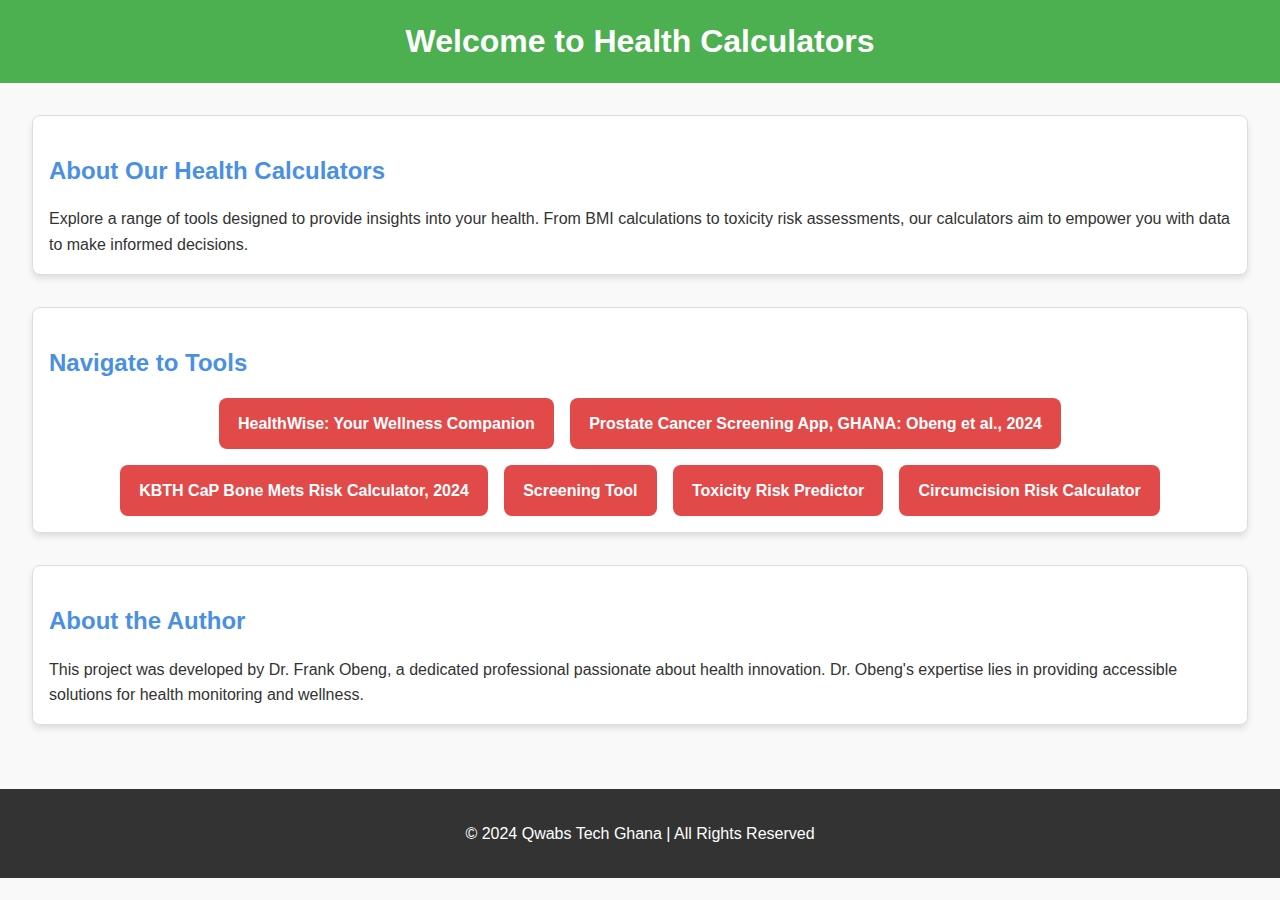
<file: index.html>
<!DOCTYPE html>
<html lang="en">
<head>
    <meta charset="UTF-8">
    <meta name="viewport" content="width=device-width, initial-scale=1.0">
    <title>Health Calculators</title>
    <link rel="stylesheet" href="styles.css">
</head>
    <style>
        body {
    font-family: Arial, sans-serif;
    line-height: 1.6;
    margin: 0;
    padding: 0;
    background: #f9f9f9;
    color: #333;
}

header {
    background: #4CAF50;
    color: white;
    text-align: center;
    padding: 1rem 0;
}

header h1 {
    margin: 0;
}

main {
    padding: 2rem;
}

section {
    margin-bottom: 2rem;
    padding: 1rem;
    border: 1px solid #ddd;
    border-radius: 8px;
    background: white;
    box-shadow: 0 4px 6px rgba(0, 0, 0, 0.1);
}

section h2 {
    color: #4A90E2;
    margin-bottom: 1rem;
}

section p {
    margin: 0;
}

.button-container {
    display: flex;
    flex-wrap: wrap;
    gap: 1rem;
    justify-content: center;
    margin-top: 1rem;
}

.btn {
    background: #E24A4A;
    color: white;
    padding: 0.8rem 1.2rem;
    border-radius: 8px;
    text-decoration: none;
    font-weight: bold;
    transition: background 0.3s;
}

.btn:hover {
    background:  #388E3C;
}

footer {
    text-align: center;
    padding: 1rem 0;
    background: #333;
    color: white;
}

    </style>
<body>
    <header>
        <h1>Welcome to Health Calculators</h1>
    </header>
    <main>
        <!-- Section 1 -->
        <section class="intro">
            <h2>About Our Health Calculators</h2>
            <p>
                Explore a range of tools designed to provide insights into your health. 
                From BMI calculations to toxicity risk assessments, our calculators aim 
                to empower you with data to make informed decisions.
            </p>
        </section>

        <!-- Section 2 -->
        <section class="buttons">
            <h2>Navigate to Tools</h2>
            <div class="button-container">
                <a href="HYWC.html" class="btn">HealthWise: Your Wellness Companion</a>
                <a href="prostate bmi.html" class="btn">Prostate Cancer Screening App, GHANA: Obeng et al., 2024</a>
                <a href="kbth.html" class="btn">KBTH CaP Bone Mets Risk Calculator, 2024</a>
                <a href="screening_index.html" class="btn">Screening Tool</a>
                <a href="toxicity1.html" class="btn">Toxicity Risk Predictor</a>
                 <a href="WANZAM ORIGINAL.html" class="btn">Circumcision Risk Calculator</a>
            </div>
        </section>

        <!-- Section 3 -->
        <section class="author">
            <h2>About the Author</h2>
            <p>
                This project was developed by Dr. Frank Obeng, a dedicated professional 
                passionate about health innovation. Dr. Obeng's expertise lies in 
                providing accessible solutions for health monitoring and wellness.
            </p>
        </section>
    </main>
    <footer>
        <p>© 2024 Qwabs Tech Ghana | All Rights Reserved</p>
    </footer>
</body>
</html>
</file>
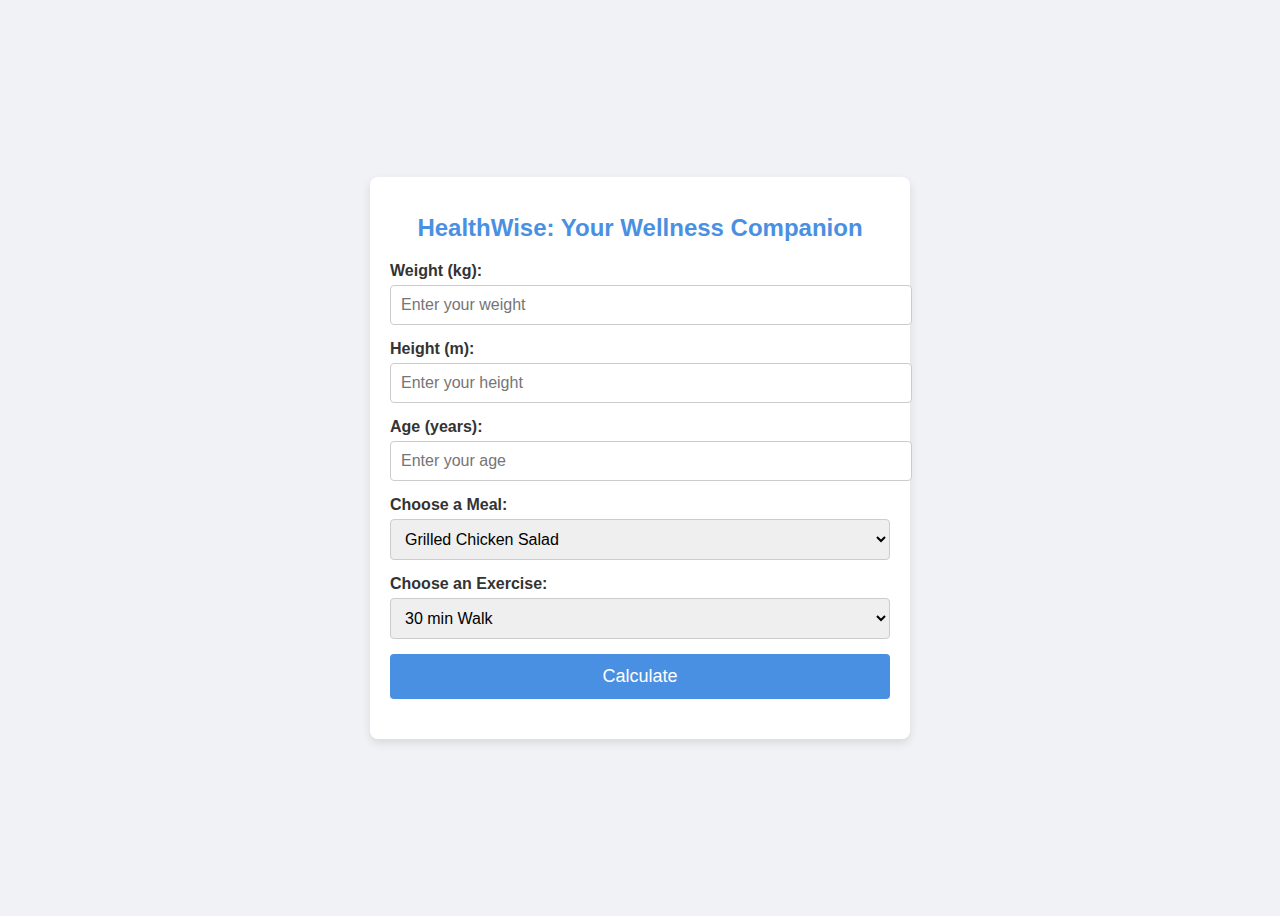
<file: bmi_index.html>
<!DOCTYPE html>
<html lang="en">
<head>
    <meta charset="UTF-8">
    <meta name="viewport" content="width=device-width, initial-scale=1.0">
    <title>HealthWise: Your Wellness Companion</title>
    <style>
        body {
            font-family: 'Arial', sans-serif;
            background-color: #f0f2f5;
            display: flex;
            justify-content: center;
            align-items: center;
            height: 100vh;
            color: #333;
        }
        .app-container {
            background-color: #fff;
            padding: 20px;
            border-radius: 8px;
            box-shadow: 0 4px 10px rgba(0, 0, 0, 0.1);
            width: 80%;
            max-width: 500px;
        }
        .app-container h1 {
            color: #4A90E2;
            font-size: 24px;
            text-align: center;
            margin-bottom: 20px;
        }
        .form-group {
            margin-bottom: 15px;
        }
        .form-group label {
            display: block;
            font-weight: bold;
            margin-bottom: 5px;
        }
        .form-group input, .form-group select {
            width: 100%;
            padding: 10px;
            font-size: 16px;
            border: 1px solid #ccc;
            border-radius: 4px;
        }
        .calculate-btn {
            width: 100%;
            padding: 12px;
            font-size: 18px;
            background-color: #4A90E2;
            color: white;
            border: none;
            border-radius: 4px;
            cursor: pointer;
        }
        .calculate-btn:hover {
            background-color: #357ABD;
        }
        .result {
            margin-top: 20px;
            font-size: 16px;
            color: #333;
        }
    </style>
</head>
<body>
    <div class="app-container">
        <h1>HealthWise: Your Wellness Companion</h1>
        <div class="form-group">
            <label for="weight">Weight (kg):</label>
            <input type="number" id="weight" placeholder="Enter your weight">
        </div>
        <div class="form-group">
            <label for="height">Height (m):</label>
            <input type="number" id="height" placeholder="Enter your height">
        </div>
        <div class="form-group">
            <label for="age">Age (years):</label>
            <input type="number" id="age" placeholder="Enter your age">
        </div>
        <div class="form-group">
            <label for="meal">Choose a Meal:</label>
            <select id="meal">
                <option>Grilled Chicken Salad</option>
                <option>Quinoa Bowl</option>
                <option>Oatmeal</option>
                <option>Vegetable Stir-fry</option>
            </select>
        </div>
        <div class="form-group">
            <label for="exercise">Choose an Exercise:</label>
            <select id="exercise">
                <option>30 min Walk</option>
                <option>Yoga</option>
                <option>Strength Training</option>
                <option>Cycling</option>
            </select>
        </div>
        <button class="calculate-btn" onclick="calculateMetrics()">Calculate</button>
        
        <div id="results" class="result"></div>
        <div id="mealInfo" class="result"></div>
        <div id="exerciseInfo" class="result"></div>
        <div id="advice" class="result"></div>
        <div id="labTests" class="result"></div>
        <div id="fluidIntake" class="result"></div>
    </div>

    <script>
        function calculateMetrics() {
            const weight = parseFloat(document.getElementById("weight").value);
            const height = parseFloat(document.getElementById("height").value);
            const age = parseInt(document.getElementById("age").value);
            const meal = document.getElementById("meal").value;
            const exercise = document.getElementById("exercise").value;

            if (isNaN(weight) || isNaN(height) || isNaN(age)) {
                document.getElementById("results").textContent = "Please enter valid numeric values.";
                return;
            }

            // BMI Calculation
            const BMI = weight / (height ** 2);
            let BMI_Category = BMI < 18.5 ? "Underweight" :
                              BMI < 24.9 ? "Normal weight" :
                              BMI < 29.9 ? "Overweight" : "Obese";
            let deviations = BMI >= 25 ? "Consider weight loss for better health." :
                              BMI < 18.5 ? "Consider gaining weight for better health." : "";

            document.getElementById("results").textContent = `BMI: ${BMI.toFixed(2)} kg/m² - ${BMI_Category}\n${deviations}`;

            // Meal Info
            let mealInfo = `Selected Meal: ${meal}\nCalories: ${meal === "Grilled Chicken Salad" ? 350 :
                meal === "Quinoa Bowl" ? 450 : meal === "Oatmeal" ? 300 : 400}`;
            document.getElementById("mealInfo").textContent = mealInfo;

            // Exercise Info
            let exerciseCalories = exercise === "30 min Walk" ? 150 :
                                   exercise === "Yoga" ? 200 :
                                   exercise === "Strength Training" ? 300 : 250;
            document.getElementById("exerciseInfo").textContent = `Selected Exercise: ${exercise}\nCalories Burned: ${exerciseCalories}`;

            // Advice
            let adviceText = BMI >= 25 ? "Balanced diet and exercise recommended." : "Keep up with a balanced diet.";
            document.getElementById("advice").textContent = adviceText;

            // Fluid Intake Recommendation
            const fluidIntake = (weight * 30) + 1000;
            document.getElementById("fluidIntake").textContent = `Recommended daily fluid intake: ${fluidIntake} ml`;
        }
    </script>
</body>
</html>
</file>
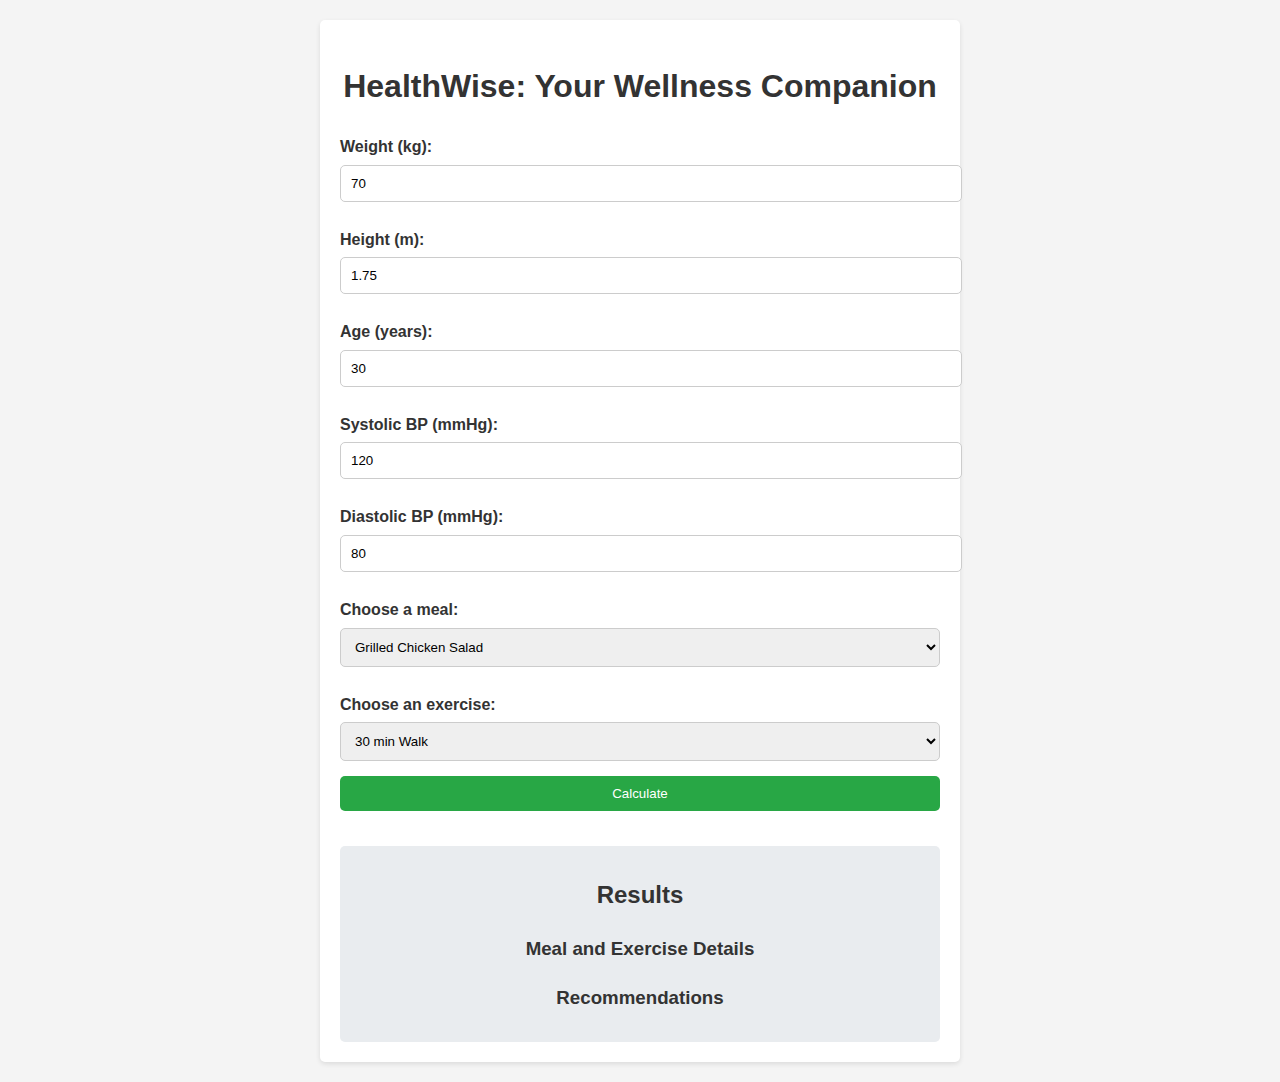
<file: HYWC.html>
<!DOCTYPE html>
<html lang="en">
<head>
  <meta charset="UTF-8">
  <meta name="viewport" content="width=device-width, initial-scale=1.0">
  <title>HealthWise: Your Wellness Companion</title>
  <link rel="stylesheet" href="styles.css">
  <style>
    /* Include your existing styles here */
    body {
      font-family: Arial, sans-serif;
      margin: 0;
      padding: 0;
      background-color: #f4f4f4;
    }

    .container {
      max-width: 600px;
      margin: 20px auto;
      background: #fff;
      padding: 20px;
      border-radius: 5px;
      box-shadow: 0 2px 5px rgba(0, 0, 0, 0.1);
    }

    h1, h2, h3 {
      text-align: center;
      color: #333;
    }

    label {
      display: block;
      margin: 10px 0 5px;
      font-weight: bold;
    }

    input, select, button {
      width: 100%;
      padding: 10px;
      margin-bottom: 15px;
      border: 1px solid #ccc;
      border-radius: 5px;
    }

    button {
      background-color: #28a745;
      color: #fff;
      border: none;
      cursor: pointer;
    }

    button:hover {
      background-color: #218838;
    }

    #results {
      margin-top: 20px;
      padding: 10px;
      background: #e9ecef;
      border-radius: 5px;
    }
  </style>
</head>
<body>
  <div class="container">
    <h1>HealthWise: Your Wellness Companion</h1>

    <form id="health-form">
      <label for="weight">Weight (kg):</label>
      <input type="number" id="weight" name="weight" min="1" value="70" required>

      <label for="height">Height (m):</label>
      <input type="number" id="height" name="height" step="0.01" min="0.1" value="1.75" required>

      <label for="age">Age (years):</label>
      <input type="number" id="age" name="age" min="1" value="30" required>

      <label for="systolic-bp">Systolic BP (mmHg):</label>
      <input type="number" id="systolic-bp" name="systolic-bp" min="80" value="120" required>

      <label for="diastolic-bp">Diastolic BP (mmHg):</label>
      <input type="number" id="diastolic-bp" name="diastolic-bp" min="50" value="80" required>

      <label for="meal-choice">Choose a meal:</label>
      <select id="meal-choice">
        <option value="350,Protein-rich">Grilled Chicken Salad</option>
        <option value="450,High-fiber">Quinoa Bowl</option>
        <option value="300,Whole grains">Oatmeal</option>
        <option value="400,Vitamins & minerals">Vegetable Stir-fry</option>
      </select>

      <label for="exercise-choice">Choose an exercise:</label>
      <select id="exercise-choice">
        <option value="30,150">30 min Walk</option>
        <option value="60,200">Yoga</option>
        <option value="45,300">Strength Training</option>
        <option value="40,250">Cycling</option>
      </select>

      <button type="button" id="calculate-btn">Calculate</button>
    </form>

    <div id="results">
      <h2>Results</h2>
      <p id="bmi-result"></p>
      <p id="bsa-result"></p>
      <p id="ibw-result"></p>
      <p id="weight-deviation"></p>
      <p id="bp-category"></p>
      <h3>Meal and Exercise Details</h3>
      <p id="meal-details"></p>
      <p id="exercise-details"></p>
      <h3>Recommendations</h3>
      <p id="recommendations"></p>
    </div>
  </div>

  <script>
    document.getElementById("calculate-btn").addEventListener("click", () => {
      const weight = parseFloat(document.getElementById("weight").value);
      const height = parseFloat(document.getElementById("height").value);
      const age = parseInt(document.getElementById("age").value);
      const systolicBP = parseInt(document.getElementById("systolic-bp").value);
      const diastolicBP = parseInt(document.getElementById("diastolic-bp").value);
      const mealChoice = document.getElementById("meal-choice").value.split(",");
      const exerciseChoice = document.getElementById("exercise-choice").value.split(",");

      // BMI Calculation
      const BMI = weight / (height ** 2);
      const BMI_Category = BMI < 18.5 ? "Underweight" :
                           BMI < 24.9 ? "Normal weight" :
                           BMI < 29.9 ? "Overweight" :
                           BMI < 39.9 ? "Obese" : "Morbidly obese";

      // BSA Calculation
      const heightCm = height * 100;
      const BSA = Math.sqrt((weight * heightCm) / 3600);

      // Ideal Body Weight (IBW)
      const idealBMI = age < 30 ? 22 : age <= 50 ? 21.5 : 20.5;
      const IBW = idealBMI * (height ** 2);

      // Weight Deviation
      const weightDeviation = weight - IBW;
      const weightDeviationText = weightDeviation > 0 ?
        `Excess Weight: ${weightDeviation.toFixed(2)} kg. Consider weight loss.` :
        weightDeviation < 0 ?
        `Weight Deficit: ${Math.abs(weightDeviation).toFixed(2)} kg. Consider weight gain.` :
        "Your weight is ideal.";

      // BP Category
      const bpCategory = systolicBP >= 140 || diastolicBP >= 90 ? "Hypertension Stage 2" :
                         systolicBP >= 130 || diastolicBP >= 80 ? "Hypertension Stage 1" :
                         systolicBP >= 120 ? "Elevated" : "Normal";
      const bpRisk = bpCategory.includes("Hypertension") ? "High risk of becoming hypertensive. Please consult a healthcare provider." :
                      "No immediate hypertension risk detected. Maintain a healthy lifestyle.";

      // Meal and Exercise Details
      const mealDetails = `Meal: ${mealChoice[0]} | Calories: ${mealChoice[1]} | Nutrients: ${mealChoice[2]}`;
      const exerciseDetails = `Exercise: ${exerciseChoice[0]} | Duration: ${exerciseChoice[1]} mins | Calories Burned: ${exerciseChoice[2]}`;

      // Recommendations
      const recommendations = bpCategory.includes("Hypertension") ?
        "Reduce sodium intake, exercise regularly, and monitor BP." :
        "Maintain a balanced diet and regular physical activity to keep BP normal.";

      // Update Results
      document.getElementById("bmi-result").textContent = `BMI: ${BMI.toFixed(2)} kg/m² - ${BMI_Category}`;
      document.getElementById("bsa-result").textContent = `BSA: ${BSA.toFixed(2)} m²`;
      document.getElementById("ibw-result").textContent = `Ideal Body Weight: ${IBW.toFixed(2)} kg`;
      document.getElementById("weight-deviation").textContent = weightDeviationText;
      document.getElementById("bp-category").textContent = `BP Category: ${bpCategory}. ${bpRisk}`;
      document.getElementById("meal-details").textContent = mealDetails;
      document.getElementById("exercise-details").textContent = exerciseDetails;
      document.getElementById("recommendations").textContent = recommendations;
    });
  </script>
</body>
</html>
</file>
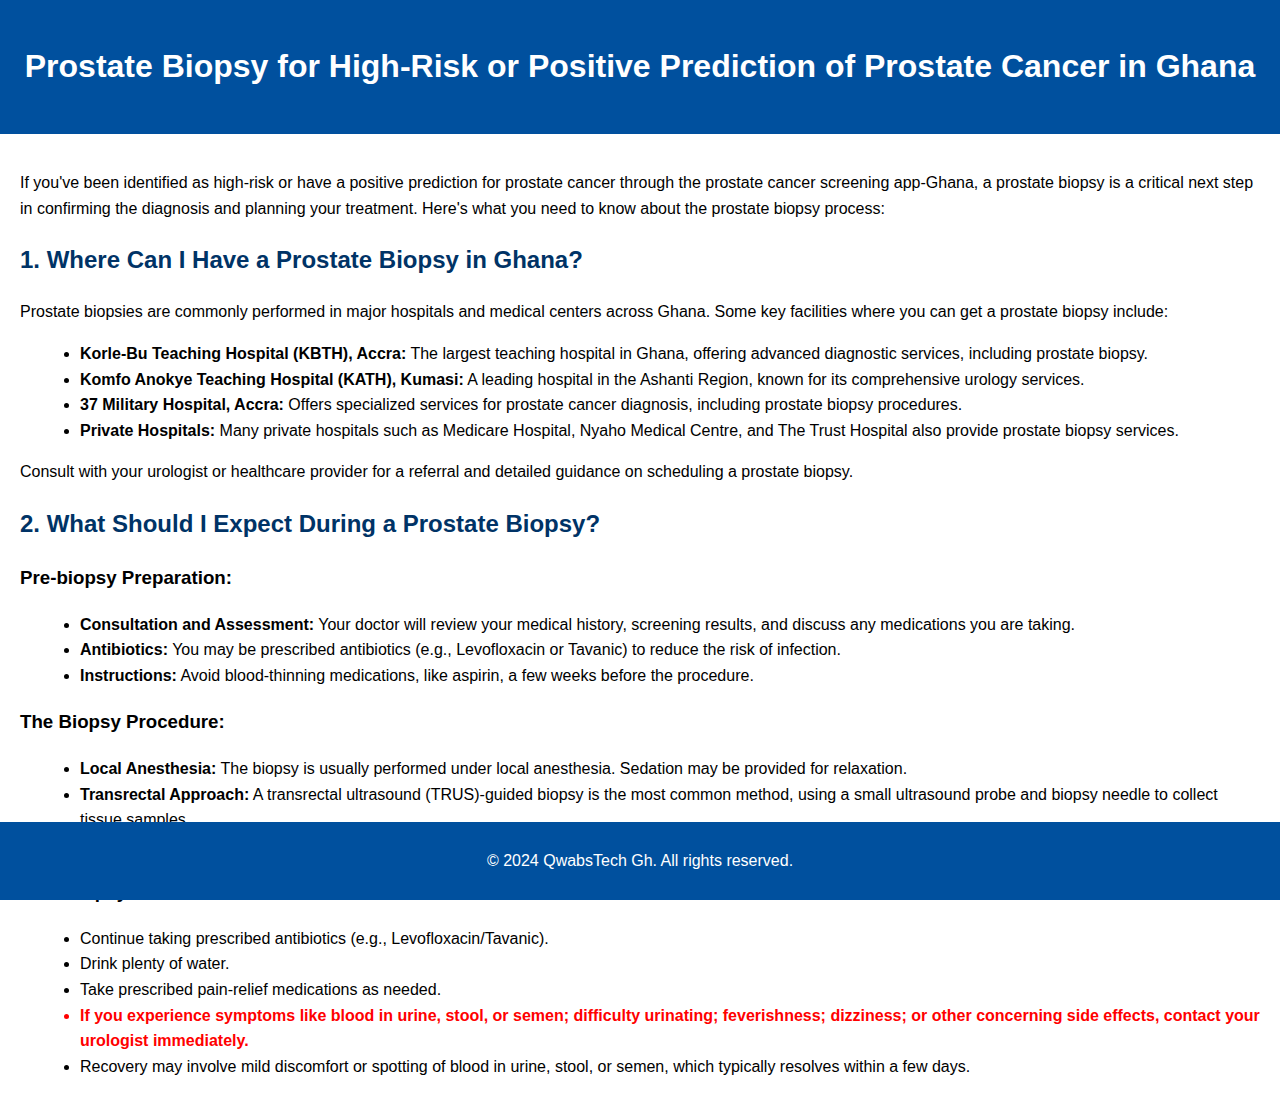
<file: info.html>
<!DOCTYPE html>
<html lang="en">
<head>
    <meta charset="UTF-8">
    <meta name="viewport" content="width=device-width, initial-scale=1.0">
    <title>Prostate Biopsy in Ghana</title>
    <style>
        body {
            font-family: Arial, sans-serif;
            line-height: 1.6;
            margin: 0;
            padding: 0;
        }
        header {
            background-color: #00509E;
            color: white;
            padding: 20px;
            text-align: center;
        }
        main {
            padding: 20px;
        }
        h1{ color: white;}

	h2 {
            color: #003366;
        }
        ul {
            list-style-type: disc;
            margin: 10px 0 10px 20px;
        }
        .contact-note {
            color: #ff0000;
            font-weight: bold;
        }
        footer {
            background-color: #00509E;
            color: white;
            text-align: center;
            padding: 10px 0;
            position: fixed;
            bottom: 0;
            width: 100%;
        }
    </style>
</head>
<body>
    <header>
        <h1>Prostate Biopsy for High-Risk or Positive Prediction of Prostate Cancer in Ghana</h1>
    </header>
    <main>
        <p>
            If you've been identified as high-risk or have a positive prediction for prostate cancer 
            through the prostate cancer screening app-Ghana, a prostate biopsy is a critical next step 
            in confirming the diagnosis and planning your treatment. Here's what you need to know 
            about the prostate biopsy process:
        </p>

        <h2>1. Where Can I Have a Prostate Biopsy in Ghana?</h2>
        <p>
            Prostate biopsies are commonly performed in major hospitals and medical centers across Ghana. 
            Some key facilities where you can get a prostate biopsy include:
        </p>
        <ul>
            <li><strong>Korle-Bu Teaching Hospital (KBTH), Accra:</strong> The largest teaching hospital in Ghana, offering advanced diagnostic services, including prostate biopsy.</li>
            <li><strong>Komfo Anokye Teaching Hospital (KATH), Kumasi:</strong> A leading hospital in the Ashanti Region, known for its comprehensive urology services.</li>
            <li><strong>37 Military Hospital, Accra:</strong> Offers specialized services for prostate cancer diagnosis, including prostate biopsy procedures.</li>
            <li><strong>Private Hospitals:</strong> Many private hospitals such as Medicare Hospital, Nyaho Medical Centre, and The Trust Hospital also provide prostate biopsy services.</li>
        </ul>
        <p>
            Consult with your urologist or healthcare provider for a referral and detailed guidance on scheduling a prostate biopsy.
        </p>

        <h2>2. What Should I Expect During a Prostate Biopsy?</h2>
        <h3>Pre-biopsy Preparation:</h3>
        <ul>
            <li><strong>Consultation and Assessment:</strong> Your doctor will review your medical history, screening results, and discuss any medications you are taking.</li>
            <li><strong>Antibiotics:</strong> You may be prescribed antibiotics (e.g., Levofloxacin or Tavanic) to reduce the risk of infection.</li>
            <li><strong>Instructions:</strong> Avoid blood-thinning medications, like aspirin, a few weeks before the procedure.</li>
        </ul>

        <h3>The Biopsy Procedure:</h3>
        <ul>
            <li><strong>Local Anesthesia:</strong> The biopsy is usually performed under local anesthesia. Sedation may be provided for relaxation.</li>
            <li><strong>Transrectal Approach:</strong> A transrectal ultrasound (TRUS)-guided biopsy is the most common method, using a small ultrasound probe and biopsy needle to collect tissue samples.</li>
            <li><strong>Tissue Samples:</strong> Multiple small samples (usually 10–12) are taken from different parts of the prostate. The process typically takes 10–20 minutes.</li>
        </ul>

        <h3>Post-biopsy Care:</h3>
        <ul>
            <li>Continue taking prescribed antibiotics (e.g., Levofloxacin/Tavanic).</li>
            <li>Drink plenty of water.</li>
            <li>Take prescribed pain-relief medications as needed.</li>
            <li class="contact-note">
                If you experience symptoms like blood in urine, stool, or semen; difficulty urinating; feverishness; dizziness; or other concerning side effects, contact your urologist immediately.
            </li>
            <li>Recovery may involve mild discomfort or spotting of blood in urine, stool, or semen, which typically resolves within a few days.</li>
        </ul>
    </main>
    <footer>
        <p>&copy; 2024 QwabsTech Gh. All rights reserved.</p>
    </footer>
</body>
</html>
</file>
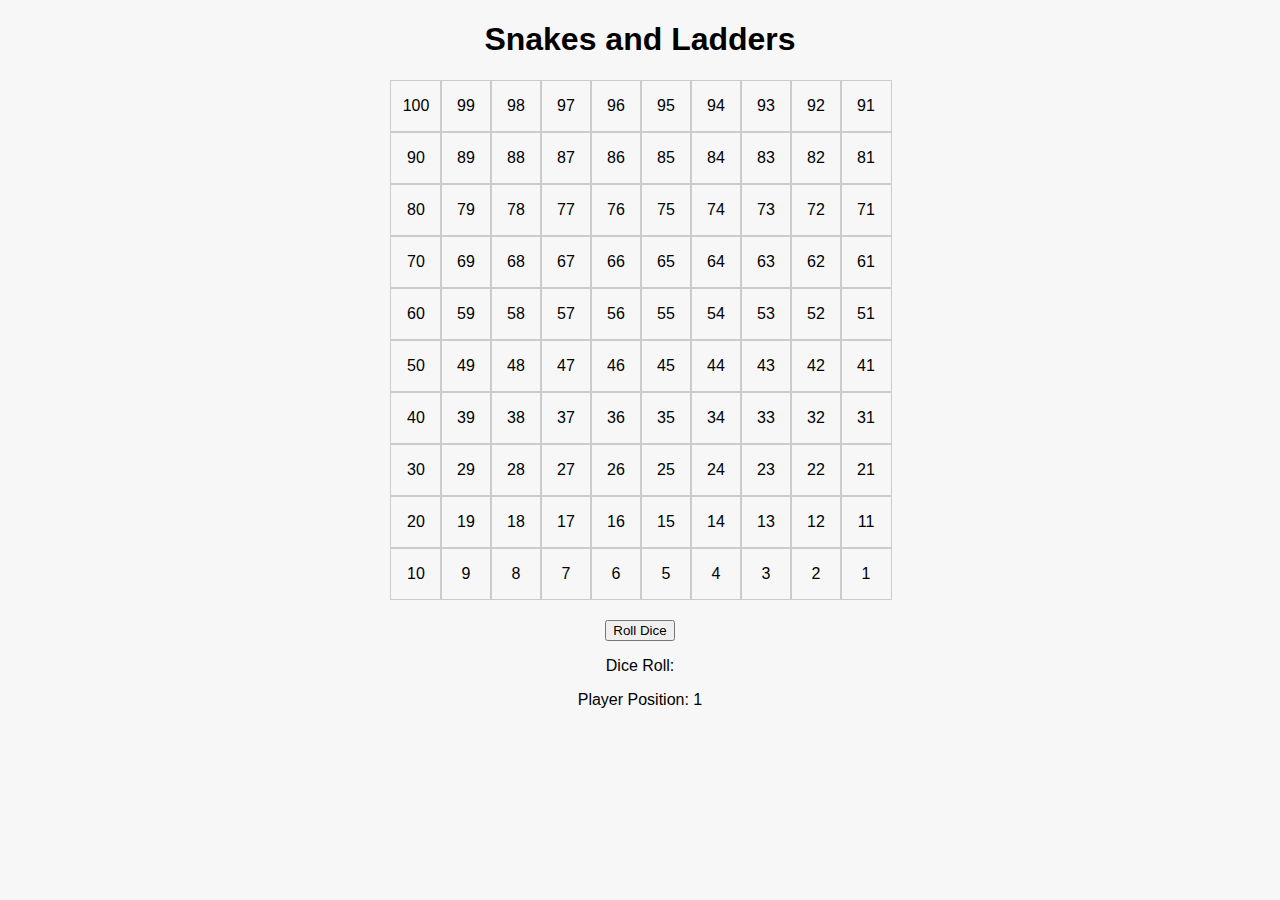
<file: interface.html>
<!DOCTYPE html>
<html lang="en">
<head>
    <meta charset="UTF-8">
    <meta name="viewport" content="width=device-width, initial-scale=1.0">
    <title>Snakes and Ladders</title>
    <style>
        body {
            font-family: Arial, sans-serif;
            text-align: center;
            background-color: #f7f7f7;
        }
        #board {
            display: grid;
            grid-template-columns: repeat(10, 50px);
            margin: 20px auto;
            width: 500px;
        }
        .cell {
            width: 50px;
            height: 50px;
            border: 1px solid #ccc;
            display: flex;
            align-items: center;
            justify-content: center;
        }
        .player {
            color: red;
            font-weight: bold;
        }
    </style>
</head>
<body>
    <h1>Snakes and Ladders</h1>
    <div id="board"></div>
    <button onclick="rollDice()">Roll Dice</button>
    <p id="dice-result">Dice Roll: </p>
    <p id="player-position">Player Position: 1</p>
    <p id="question"></p>
</body>
<script>
    // Create the game board
    const board = document.getElementById('board');
    for (let i = 100; i > 0; i--) {
        const cell = document.createElement('div');
        cell.className = 'cell';
        cell.textContent = i;
        board.appendChild(cell);
    }

    // Roll Dice Function
    async function rollDice() {
        const response = await fetch('/roll-dice');
        const data = await response.json();

        // Update UI with dice result and player position
        document.getElementById('dice-result').textContent = `Dice Roll: ${data.dice}`;
        document.getElementById('player-position').textContent = `Player Position: ${data.position}`;

        // Display question if one is returned
        if (data.question) {
            document.getElementById('question').textContent = `Question: ${data.question}`;
        } else {
            document.getElementById('question').textContent = '';
        }
    }
</script>
</html>
</file>
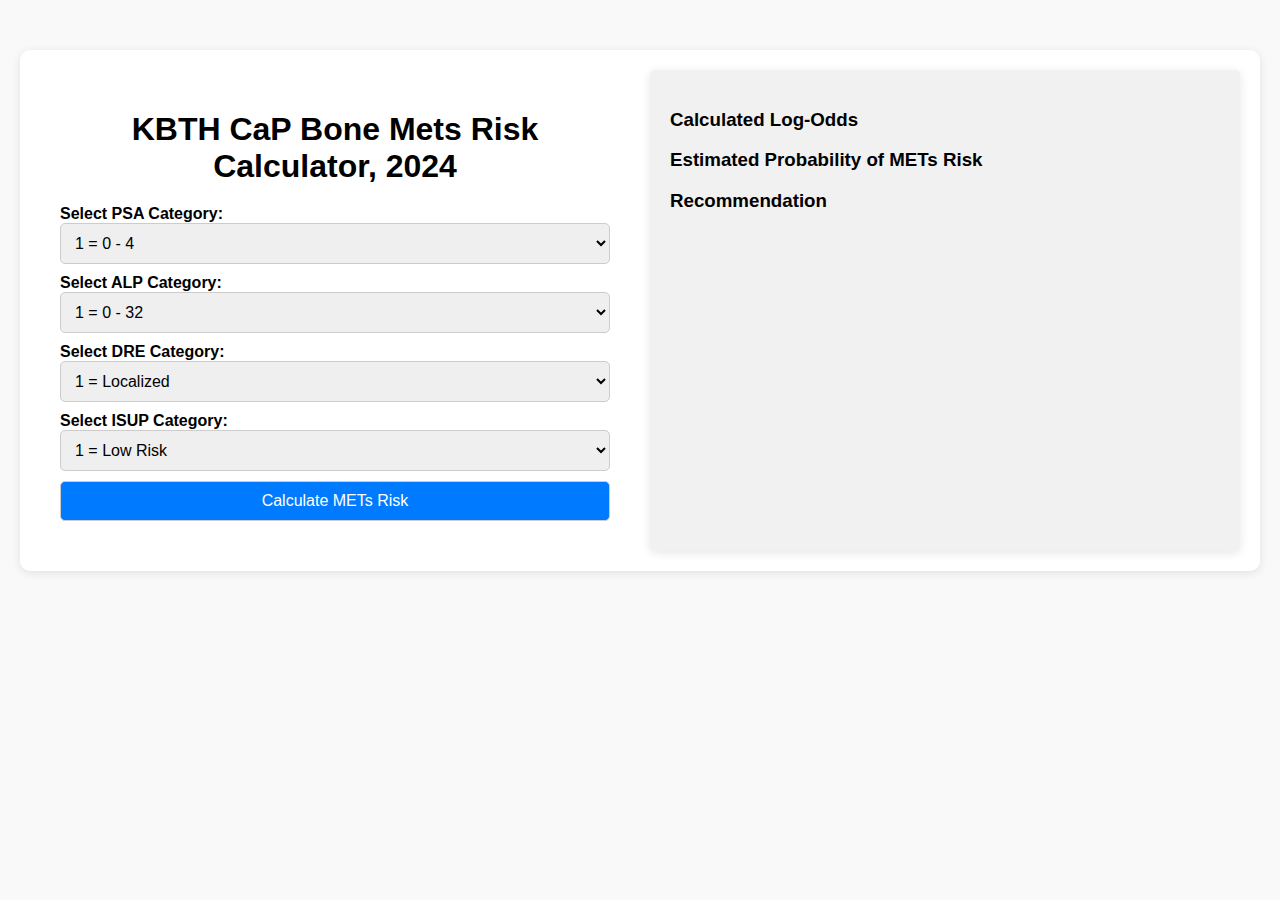
<file: kbth.html>
<!DOCTYPE html>
<html lang="en">
<head>
  <meta charset="UTF-8">
  <meta name="viewport" content="width=device-width, initial-scale=1.0">
  <title>KBTH CaP Risk Calculator, 2024</title>
  <style>
    /* styles.css */
    body {
      font-family: Arial, sans-serif;
      background-color: #f9f9f9;
      margin: 0;
      padding: 0;
    }

    .container {
      display: flex;
      flex-wrap: wrap;
      max-width: 1200px;
      margin: 50px auto;
      background: #fff;
      border-radius: 10px;
      padding: 20px;
      box-shadow: 0 2px 10px rgba(0, 0, 0, 0.1);
    }

    h1 {
      text-align: center;
      margin-bottom: 20px;
      width: 100%;
    }

    .form-container {
      flex: 1;
      min-width: 300px;
      padding: 20px;
      margin-right: 20px;
    }

    .results {
      flex: 1;
      min-width: 300px;
      padding: 20px;
      background-color: #f1f1f1;
      border-radius: 5px;
      box-shadow: 0 2px 10px rgba(0, 0, 0, 0.1);
    }

    .form-container label {
      font-weight: bold;
    }

    select, button {
      padding: 10px;
      font-size: 16px;
      border: 1px solid #ccc;
      border-radius: 5px;
      width: 100%;
      margin-bottom: 10px;
    }

    button {
      background-color: #007BFF;
      color: white;
      cursor: pointer;
    }

    button:hover {
      background-color: #0056b3;
    }

    .results h3 {
      margin-bottom: 10px;
    }

    .results p {
      margin: 0;
      font-weight: bold;
    }

    /* Modal styling */
    .modal {
      display: none;
      position: fixed;
      z-index: 1000;
      top: 0;
      left: 0;
      width: 100%;
      height: 100%;
      background-color: rgba(0, 0, 0, 0.5);
      justify-content: center;
      align-items: center;
    }

    .modal-content {
      background-color: #fff;
      border-radius: 10px;
      padding: 15px;
      width: 60%;
      max-width: 500px;
      text-align: left;
      overflow-y: auto;
      max-height: 70vh; /* Limit the height */
      animation: fadeIn 0.3s ease-out;
      box-shadow: 0 6px 25px rgba(0, 0, 0, 0.2);
    }

    .modal-content h2 {
      color: #007BFF;
    }

    .modal-content p {
      margin: 10px 0;
    }

    .close-button {
      background-color: #dc3545;
      color: #fff;
      padding: 10px 15px;
      font-size: 16px;
      border: none;
      border-radius: 5px;
      cursor: pointer;
      margin-top: 15px;
      transition: background-color 0.3s ease;
    }

    .close-button:hover {
      background-color: #c82333;
    }

    /* Scrollbar for modal content */
    .modal-content {
      overflow-y: auto;
    }

    /* Animation */
    @keyframes fadeIn {
      from {
        opacity: 0;
        transform: scale(0.8);
      }
      to {
        opacity: 1;
        transform: scale(1);
      }
    }
  </style>
</head>
<body>
  <div class="container">
    <div class="form-container">
      <h1>KBTH CaP Bone Mets Risk Calculator, 2024</h1>

      <label for="PSAcat">Select PSA Category:</label>
      <select id="PSAcat">
        <option value="1">1 = 0 - 4</option>
        <option value="2">2 = 4.1 - 10</option>
        <option value="3">3 = 10.1 - 20</option>
        <option value="4">4 = 20.1 - 100</option>
        <option value="5">5 = 100.1 - 500</option>
        <option value="6">6 = Greater than 500</option>
      </select>

      <label for="ALPcat">Select ALP Category:</label>
      <select id="ALPcat">
        <option value="1">1 = 0 - 32</option>
        <option value="2">2 = 32.1 - 62</option>
        <option value="3">3 = 62.1 - 92</option>
        <option value="4">4 = 92.1 - 122</option>
        <option value="5">5 = 122.1 - 222</option>
        <option value="6">6 = 222 and above</option>
      </select>

      <label for="DREcat">Select DRE Category:</label>
      <select id="DREcat">
        <option value="1">1 = Localized</option>
        <option value="2">2 = Locally Advanced</option>
        <option value="3">3 = Advanced</option>
      </select>

      <label for="ISUP">Select ISUP Category:</label>
      <select id="ISUP">
        <option value="1">1 = Low Risk</option>
        <option value="2">2 = Intermediate Low Risk</option>
        <option value="3">3 = Intermediate High Risk</option>
        <option value="4">4 = High Risk</option>
        <option value="5">5 = Very High Risk</option>
      </select>

      <button id="calculateBtn">Calculate METs Risk</button>
    </div>

    <div class="results">
      <h3>Calculated Log-Odds</h3>
      <p id="log_odds"></p>

      <h3>Estimated Probability of METs Risk</h3>
      <p id="risk_probability"></p>

      <h3>Recommendation</h3>
      <p id="recommendation"></p>
    </div>
  </div>

  <!-- Modal for displaying detailed information -->
  <div class="modal" id="detailedModal">
    <div class="modal-content">
      <h2>Technetium Bone Scan Information</h2>
      <p><strong>1. Where can I have a Technetium bone scan for bone metastasis from prostate cancer in Ghana?</strong></p>
      <p>If you're looking for a bone scan to detect bone metastasis from prostate cancer in Ghana, here are some of the key hospitals that may offer the service:</p>
      <ul>
        <li>Korle-Bu Teaching Hospital (KBTH) in Accra</li>
        <li>Komfo Anokye Teaching Hospital (KATH) in Kumasi</li>
        <li>Private medical centers in Ghana</li>
      </ul>
      <p>You should consult with your oncologist or urologist for a referral and further guidance on where to get the scan done.</p>

      <p><strong>2. What should I expect during a Technetium bone scan?</strong></p>
      <p><strong>Pre-scan preparation:</strong> Hydrate well and avoid certain medications.</p>
      <p><strong>Injection:</strong> A small amount of Technetium-99m (a radioactive substance) is injected into your vein.</p>
      <p><strong>Scan:</strong> The scan takes 30-60 minutes while the gamma camera captures images of your bones.</p>
      <p><strong>Post-scan:</strong> No recovery time is needed; you can resume normal activities.</p>

      <p><strong>3. What is a Technetium bone scan?</strong></p>
      <p>A Technetium bone scan detects bone abnormalities, including bone metastasis from cancers like prostate cancer.</p>

      <p><strong>4. What does a positive result mean?</strong></p>
      <p>A positive result suggests bone metastasis, which may require further tests.</p>

      <p><strong>5. What are the potential side effects?</strong></p>
      <ul>
        <li>Minimal radiation exposure</li>
        <li>Allergic reactions (rare)</li>
        <li>Injection site irritation</li>
      </ul>

      <p><strong>6. Why do I need a bone scan?</strong></p>
      <p>To detect bone metastasis, stage cancer, and monitor treatment progress.</p>

      <button class="close-button" onclick="closeModal()">Close</button>
    </div>
  </div>

  <script>
    // Function to calculate log-odds and probability
    function calculateRisk() {
      // Get user input
      const PSAcat = parseInt(document.getElementById("PSAcat").value);
      const ALPcat = parseInt(document.getElementById("ALPcat").value);
      const DREcat = parseInt(document.getElementById("DREcat").value);
      const ISUP = parseInt(document.getElementById("ISUP").value);

      // Logistic regression coefficients
      const intercept = -9.071;
      const beta_PSAcat = 1.262;
      const beta_ALPcat = 1.192;
      const beta_DREcat = 0.574;
      const beta_ISUP = 0.658;

      // Calculate log-odds
      const log_odds = intercept +
        (beta_PSAcat * PSAcat) +
        (beta_ALPcat * ALPcat) +
        (beta_DREcat * DREcat) +
        (beta_ISUP * ISUP);

      // Calculate probability
      const probability = Math.exp(log_odds) / (1 + Math.exp(log_odds));

      // Update results
      document.getElementById("log_odds").innerText = `Log-Odds of METs: ${log_odds.toFixed(4)}`;
      document.getElementById("risk_probability").innerText = `Estimated Probability of METs Risk: ${(probability * 100).toFixed(2)}%`;

      // Provide recommendation
      const recommendation = probability >= 0.5
        ? "High METs risk: Strongly recommend advanced diagnostic imaging and specialist referral. (Technician Bone scan Recommended)"
        : "Low METs risk: Consider regular monitoring and standard care. (Bone scan may be excluded)";
      document.getElementById("recommendation").innerText = recommendation;

      // Show modal for high METs risk
      if (probability >= 0.5) {
        document.getElementById('detailedModal').style.display = 'flex';
      }
    }

    // Add event listener to button
    document.getElementById("calculateBtn").addEventListener("click", calculateRisk);

    // Close modal function
    function closeModal() {
      document.getElementById('detailedModal').style.display = 'none';
    }
  </script>
</body>
</html>
</file>
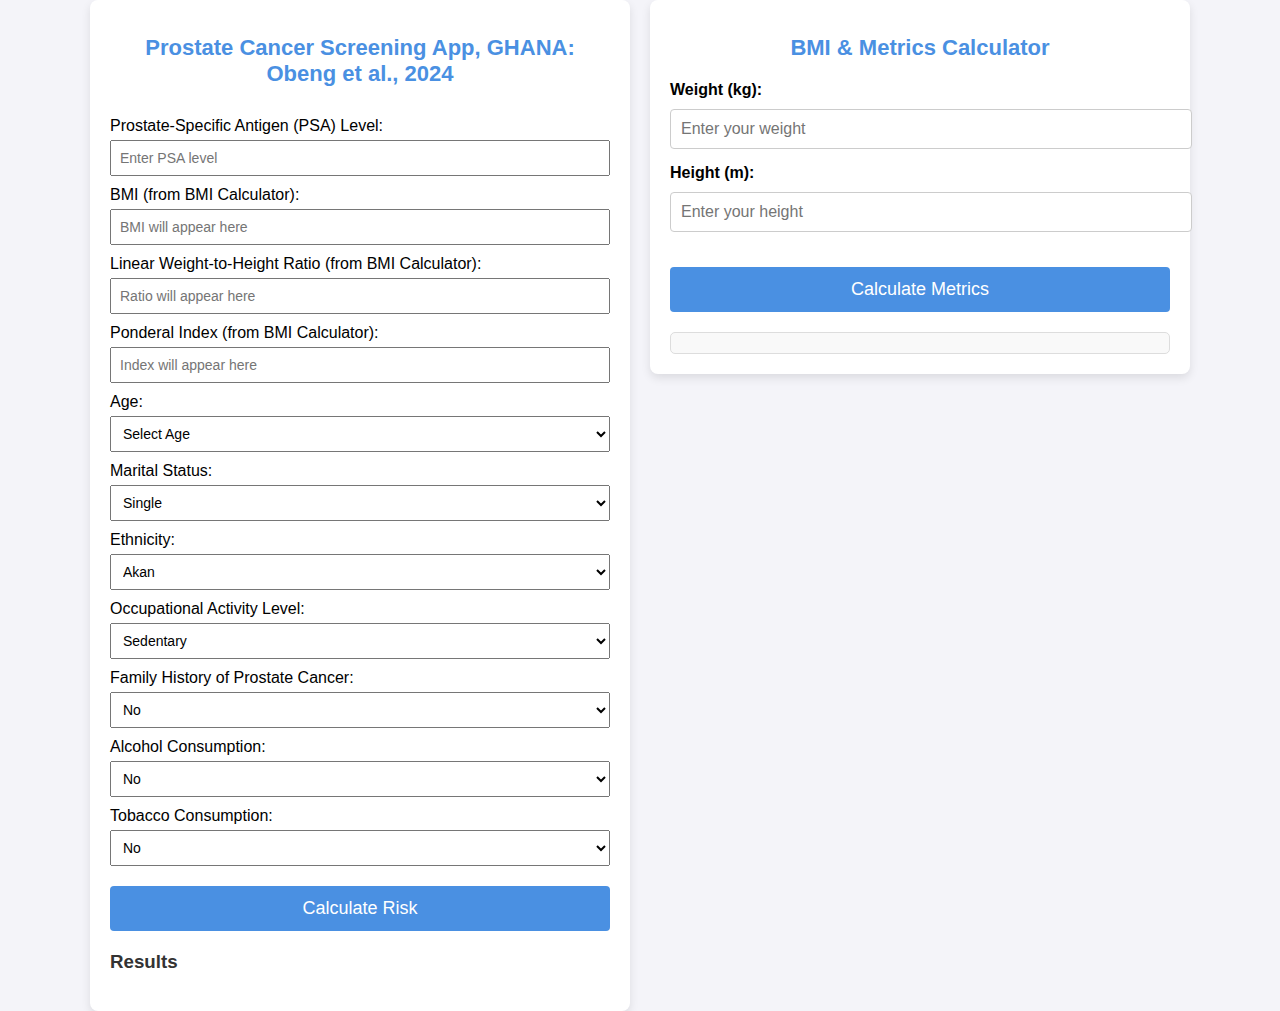
<file: prostate bmi.html>
<!DOCTYPE html>
<html lang="en">
<head>
    <meta charset="UTF-8">
    <meta name="viewport" content="width=device-width, initial-scale=1.0">
    <title>Prostate Cancer Screening App, GHANA: Obeng et al., 2024</title>
    <style>
        body {
            font-family: Arial, sans-serif;
            margin: 0;
            padding: 0;
            background-color: #f4f4f9;
            display: flex;
            justify-content: center;
            align-items: flex-start;
            gap: 20px;
            padding: 20px;
        }
        .app-container {
            background-color: #fff;
            padding: 20px;
            border-radius: 8px;
            box-shadow: 0 4px 10px rgba(0, 0, 0, 0.1);
            width: 48%;
            max-width: 500px;
        }
        h1, h2 {
            color: #4A90E2;
            font-size: 22px;
            text-align: center;
            margin-bottom: 20px;
        }
        .form-group {
            margin-bottom: 15px;
        }
        .form-group label {
            display: block;
            font-weight: bold;
            margin-bottom: 5px;
        }
        .form-group input, .form-group select {
            width: 100%;
            padding: 10px;
            font-size: 16px;
            border: 1px solid #ccc;
            border-radius: 4px;
        }
        .calculate-btn {
            width: 100%;
            padding: 12px;
            font-size: 18px;
            background-color: #4A90E2;
            color: white;
            border: none;
            border-radius: 4px;
            cursor: pointer;
        }
        .calculate-btn:hover {
            background-color: #357ABD;
        }
        .result {
            margin-top: 20px;
            font-size: 16px;
            color: #333;
        }
        #bmi-results {
            margin-top: 20px;
            background: #f9f9f9;
            padding: 10px;
            border-radius: 5px;
            border: 1px solid #ddd;
        }
        body {
  font-family: Arial, sans-serif;
  margin: 0;
  padding: 0;
  background-color: #f4f4f9;
}

.container {
  max-width: 600px;
  margin: 20px auto;
  background: #ffffff;
  padding: 20px;
  border-radius: 5px;
  box-shadow: 0 2px 5px rgba(0, 0, 0, 0.1);
}

h1, h2 {
  text-align: center;
}

form {
  display: flex;
  flex-direction: column;
}

label {
  margin-top: 10px;
}

input, select, button {
  margin-top: 5px;
  padding: 8px;
  font-size: 14px;
}

button {
  background-color: #007bff;
  color: #fff;
  border: none;
  border-radius: 5px;
  cursor: pointer;
  margin-top: 20px;
}

button:hover {
  background-color: #0056b3;
}

#results {
  margin-top: 20px;
  padding: 10px;
  background: #f9f9f9;
  border: 1px solid #ddd;
  border-radius: 5px;
}

.modal {
            display: none;
            position: fixed;
            top: 0;
            left: 0;
            width: 100%;
            height: 100%;
            background-color: rgba(0, 0, 0, 0.5);
            justify-content: center;
            align-items: center;
        }
        .modal-content {
            background-color: white;
            width: 80%;
            max-width: 600px;
            padding: 20px;
            border-radius: 8px;
            box-shadow: 0 4px 10px rgba(0, 0, 0, 0.2);
            overflow-y: auto;
            max-height: 80vh;
        }
        .modal-content h3 {
            margin-top: 0;
        }
        .modal-content p {
            margin-bottom: 10px;
            line-height: 1.5;
        }
        .modal-content .close-btn {
            display: block;
            margin: 10px auto 0;
            padding: 10px 20px;
            background-color: #4A90E2;
            color: white;
            border: none;
            border-radius: 4px;
            cursor: pointer;
            text-align: center;
        }
        .modal-content .close-btn:hover {
            background-color: #357ABD;
        }
    </style>
</head>
<body>
    <!-- Prostate Cancer Metastasis Prediction App -->
    <div class="app-container">
        <h1>Prostate Cancer Screening App, GHANA: Obeng et al., 2024</h1>
        <form id="prostate-form">
            <label for="psa">Prostate-Specific Antigen (PSA) Level:</label>
            <input type="number" id="psa" placeholder="Enter PSA level" required>

            <label for="bmi_cd">BMI (from BMI Calculator):</label>
            <input type="text" id="bmi_cd" placeholder="BMI will appear here" readonly>

            <label for="line">Linear Weight-to-Height Ratio (from BMI Calculator):</label>
            <input type="text" id="line" placeholder="Ratio will appear here" readonly>

            <label for="pond">Ponderal Index (from BMI Calculator):</label>
            <input type="text" id="pond" placeholder="Index will appear here" readonly>

            <label for="age_cd">Age:</label>
            <select id="age_cd">
                <option value="0">Select Age</option>
                <option value="1"><=44</option>
                <option value="2">45-54</option>
                <option value="3">55-64</option>
                <option value="4">65-74</option>
                <option value="5">75-84</option>
                <option value="6">85+</option>
            </select>

            <label for="mar_cd">Marital Status:</label>
            <select id="mar_cd">
                <option value="0">Single</option>
                <option value="1">Married</option>
                <option value="2">Divorced/Separated</option>
                <option value="4">Not Stated</option>
            </select>

            <label for="eth_cd">Ethnicity:</label>
            <select id="eth_cd">
                <option value="1">Akan</option>
                <option value="2">Ga</option>
                <option value="3">Ewe</option>
                <option value="4">Northern</option>
                <option value="5">Other West African</option>
                <option value="6">Other Non-West African African</option>
                <option value="7">European/Asian/American</option>
            </select>

            <label for="act">Occupational Activity Level:</label>
            <select id="act">
                <option value="1">Sedentary</option>
                <option value="2">Non-sedentary</option>
                <option value="3">Retired/NA</option>
            </select>

            <label for="fmh">Family History of Prostate Cancer:</label>
            <select id="fmh">
                <option value="0">No</option>
                <option value="1">Yes</option>
            </select>

            <label for="alc">Alcohol Consumption:</label>
            <select id="alc">
                <option value="0">No</option>
                <option value="1">Yes</option>
            </select>

            <label for="tob">Tobacco Consumption:</label>
            <select id="tob">
                <option value="0">No</option>
                <option value="1">Yes</option>
            </select>

            <button type="button" class="calculate-btn" onclick="calculateProstateRisk()">Calculate Risk</button>
        </form>
        <div id="prostate-results" class="result">
            <h3>Results</h3>
            <p id="probability"></p>
            <p id="diagnosis"></p>
            <p id="interpretation"></p>
            <p id="recommendation"></p>
        </div>
    </div>

    <!-- BMI Calculator -->
    <div class="app-container">
        <h1>BMI & Metrics Calculator</h1>
        <div class="form-group">
            <label for="weight">Weight (kg):</label>
            <input type="number" id="weight" placeholder="Enter your weight">
        </div>
        <div class="form-group">
            <label for="height">Height (m):</label>
            <input type="number" id="height" placeholder="Enter your height">
        </div>
        <button class="calculate-btn" onclick="calculateMetrics()">Calculate Metrics</button>
        <div id="bmi-results"></div>
    </div>
    <!-- Modal for Pop-Up -->
    <div id="modal" class="modal">
        <div class="modal-content">
            <h2><strong>Prostate Biopsy for High-Risk or Positive Prediction of Prostate Cancer in Ghana</strong></h2>
            <p>
                If you've been identified as high-risk or have a positive prediction for prostate cancer through the screening app, a prostate biopsy is a critical next step in confirming the diagnosis and planning your treatment.
            </p>
            <p><strong>1. Where Can I Have a Prostate Biopsy in Ghana?</strong></p>
            <p>Prostate biopsies are performed at major hospitals, including:</p>
            <ul>
                <li>Korle-Bu Teaching Hospital (KBTH), Accra</li>
                <li>Komfo Anokye Teaching Hospital (KATH), Kumasi</li>
                <li>37 Military Hospital, Accra</li>
                <li>Private hospitals like Medicare, Nyaho, and The Trust Hospital</li>
            </ul>
            <p><strong>2. What Should I Expect During a Prostate Biopsy?</strong></p>
            <p>The procedure involves taking twelve (12) pieces of prostate tissue samples to be sent to the Pathologist.</p>
            <ul>
                <li><strong>Pre-biopsy Preparation:</strong> Antibiotics and stopping blood-thinners as instructed.</li>
                <li><strong>During the Procedure:</strong> Ultrasound-guided biopsy under local anesthesia.</li>
                <li><strong>Post-biopsy Care:</strong> Pain management and monitoring for side effects.</li>
            </ul>
            <p><strong>3. Cost of a Prostate Biopsy:</strong> Approximately 100 USD in Ghana.</p>
            <button class="close-btn" onclick="closeModal()">Close</button>
            <a href="info.html" target="_blank" class="close-btn">For Full Details, Click</a>
        </div>
    </div>

    <script>
        // BMI & Metrics Calculation
        function calculateMetrics() {
            const weight = parseFloat(document.getElementById("weight").value);
            const height = parseFloat(document.getElementById("height").value);

            if (isNaN(weight) || isNaN(height) || weight <= 0 || height <= 0) {
                alert("Please enter valid positive numeric values for weight and height.");
                return;
            }

            const BMI = weight / (height ** 2);
            const Linear_W_H_Ratio = weight / height;
            const Ponderal_Index = weight / (height ** 3);

            document.getElementById("bmi_cd").value = BMI.toFixed(2);
            document.getElementById("line").value = Linear_W_H_Ratio.toFixed(2);
            document.getElementById("pond").value = Ponderal_Index.toFixed(2);

            const resultDiv = document.getElementById("bmi-results");
            resultDiv.innerHTML = `
                <p>BMI: ${BMI.toFixed(2)} kg/m²</p>
                <p>Linear Weight-to-Height Ratio: ${Linear_W_H_Ratio.toFixed(2)} kg/m</p>
                <p>Ponderal Index: ${Ponderal_Index.toFixed(2)} kg/m³</p>
            `;
        }

        // Prostate Cancer Risk Calculation
        function calculateProstateRisk() {
            const psa = parseFloat(document.getElementById('psa').value);
            const age_cd = parseInt(document.getElementById('age_cd').value);
            const mar_cd = parseInt(document.getElementById('mar_cd').value);
            const eth_cd = parseInt(document.getElementById('eth_cd').value);
            const act = parseInt(document.getElementById('act').value);
            const bmi_cd = parseFloat(document.getElementById('bmi_cd').value);
            const line = parseFloat(document.getElementById('line').value);
            const pond = parseFloat(document.getElementById('pond').value);
            const fmh = parseInt(document.getElementById('fmh').value);
            const alc = parseInt(document.getElementById('alc').value);
            const tob = parseInt(document.getElementById('tob').value);

            const intercept = -12.809;
            const beta_age = 0.003;
            const beta_mar_cd = -0.067;
            const beta_eth_cd = 0.073;
            const beta_act = 0.875;
            const beta_bmi_cd = -0.945;
            const beta_fmh = -0.314;
            const beta_alc = 0.399;
            const beta_tbc = -1.142;
            const beta_line = 0.203;
            const beta_pond = 3.946;
            const beta_psa = 0.002;

            const log_odds = intercept +
                (beta_age * age_cd) +
                (beta_mar_cd * mar_cd) +
                (beta_eth_cd * eth_cd) +
                (beta_act * act) +
                (beta_bmi_cd * bmi_cd) +
                (beta_fmh * fmh) +
                (beta_alc * alc) +
                (beta_line * line) +
                (beta_pond * pond) +
                (beta_psa * psa);

            const probability = Math.exp(log_odds) / (1 + Math.exp(log_odds));
            const diagnosis = probability >= 0.4 ? "Positive" : "Negative";
            const interpretation = probability >= 0.4
                ? "There is a high likelihood of Prostate Cancer."
                : "There is a low likelihood of prostate cancer.";
            const recommendation = probability >= 0.4
                ? "It is recommended to consult with your Urologist for further evaluation and possible prostate biopsy."
                : "Regular monitoring is recommended. Have your PSA checked every year on your Birthdays. Adopt a healthy lifestyle.";

            document.getElementById('probability').innerText = `Predicted Probability: ${(probability * 100).toFixed(2)}%`;
            document.getElementById('diagnosis').innerText = `Diagnosis: ${diagnosis}`;
            document.getElementById('interpretation').innerText = `Interpretation: ${interpretation}`;
            document.getElementById('recommendation').innerText = `Recommendation: ${recommendation}`;

            // Show modal for positive diagnosis
            if (diagnosis === "Positive") {
                document.getElementById('modal').style.display = 'flex';
            }
        }

        // Function to close the modal
        function closeModal() {
            document.getElementById('modal').style.display = 'none';
        }
    </script>
</body>
</html>
</file>
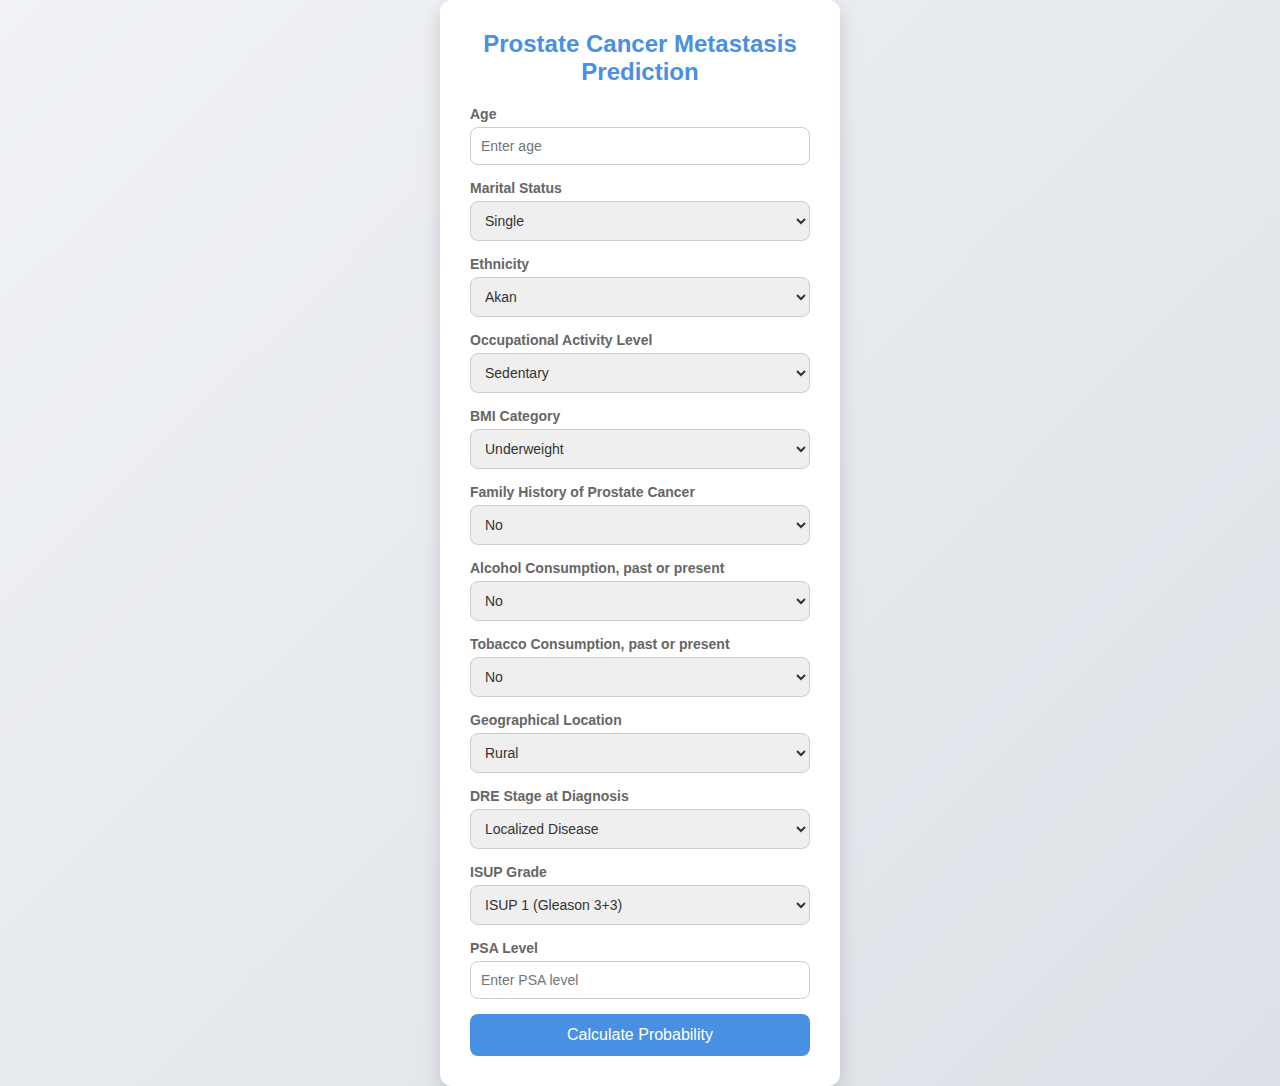
<file: prostate.html>
<!DOCTYPE html>
<html lang="en">
<head>
    <meta charset="UTF-8">
    <meta name="viewport" content="width=device-width, initial-scale=1.0">
    <title>Prostate Cancer Metastasis Prediction App</title>
    <style>
        /* Basic Reset */
        * {
            margin: 0;
            padding: 0;
            box-sizing: border-box;
        }

        body {
            font-family: 'Arial', sans-serif;
            display: flex;
            justify-content: center;
            align-items: center;
            min-height: 100vh;
            background: linear-gradient(135deg, #f0f2f5, #dde1e7);
            color: #333;
        }

        .calculator {
            background-color: #fff;
            padding: 30px;
            border-radius: 12px;
            box-shadow: 0 8px 20px rgba(0, 0, 0, 0.15);
            max-width: 400px;
            width: 100%;
            text-align: center;
        }

        .calculator h2 {
            font-size: 24px;
            margin-bottom: 20px;
            color: #4A90E2;
            font-weight: bold;
        }

        .form-group {
            margin-bottom: 15px;
            text-align: left;
        }

        .form-group label {
            display: block;
            font-size: 14px;
            color: #666;
            margin-bottom: 5px;
            font-weight: bold;
        }

        .form-group select,
        .form-group input {
            width: 100%;
            padding: 10px;
            font-size: 14px;
            color: #333;
            border: 1px solid #ccc;
            border-radius: 8px;
            outline: none;
            transition: border-color 0.3s;
        }

        .form-group select:focus,
        .form-group input:focus {
            border-color: #4A90E2;
        }

        .calculate-btn {
            width: 100%;
            padding: 12px;
            font-size: 16px;
            background-color: #4A90E2;
            color: #fff;
            border: none;
            border-radius: 8px;
            cursor: pointer;
            transition: background-color 0.3s;
        }

        .calculate-btn:hover {
            background-color: #357ABD;
        }

        /* Modal overlay */
        .modal-overlay {
            position: fixed;
            top: 0;
            left: 0;
            width: 100%;
            height: 100%;
            background: rgba(0, 0, 0, 0.5);
            display: none;
            justify-content: center;
            align-items: center;
            z-index: 10;
        }

        /* Modal content */
        .modal {
            background: #fff;
            padding: 20px;
            border-radius: 8px;
            max-width: 300px;
            width: 100%;
            text-align: center;
            transform: scale(0.8);
            opacity: 0;
            transition: opacity 0.3s ease, transform 0.3s ease;
        }

        .modal.visible {
            transform: scale(1);
            opacity: 1;
        }

        .modal h3 {
            margin-bottom: 15px;
            color: #4A90E2;
        }

        .modal p {
            font-size: 16px;
            margin-bottom: 20px;
        }

        .close-btn {
            padding: 10px 20px;
            background-color: #4A90E2;
            color: #fff;
            border: none;
            border-radius: 8px;
            cursor: pointer;
            font-size: 14px;
            transition: background-color 0.3s;
        }

        .close-btn:hover {
            background-color: #357ABD;
        }

        /* Loading spinner */
        .loader {
            border: 4px solid #f3f3f3;
            border-top: 4px solid #4A90E2;
            border-radius: 50%;
            width: 20px;
            height: 20px;
            animation: spin 1s linear infinite;
            margin: 20px auto;
        }

        @keyframes spin {
            0% { transform: rotate(0deg); }
            100% { transform: rotate(360deg); }
        }
    </style>
</head>
<body>

<div class="calculator">
    <h2>Prostate Cancer Metastasis Prediction</h2>

    <div class="form-group">
        <label for="age">Age</label>
        <input type="number" id="age" placeholder="Enter age">
    </div>

    <div class="form-group">
        <label for="mar_cd">Marital Status</label>
        <select id="mar_cd">
            <option value="0">Single</option>
            <option value="1">Married</option>
        </select>
    </div>
    
    <div class="form-group">
        <label for="eth_cd">Ethnicity</label>
        <select id="eth_cd">
            <option value="0">Akan</option>
            <option value="1">Ewe</option>
            <option value="2">Ga</option>
        </select>
    </div>

    <div class="form-group">
        <label for="act">Occupational Activity Level</label>
        <select id="act">
            <option value="0">Sedentary</option>
            <option value="1">Active</option>
        </select>
    </div>

    <div class="form-group">
        <label for="bmi_cd">BMI Category</label>
        <select id="bmi_cd">
            <option value="0">Underweight</option>
            <option value="1">Normal</option>
            <option value="2">Overweight</option>
            <option value="3">Obese</option>
        </select>
    </div>

    <div class="form-group">
        <label for="fmh">Family History of Prostate Cancer</label>
        <select id="fmh">
            <option value="0">No</option>
            <option value="1">Yes</option>
        </select>
    </div>

    <div class="form-group">
        <label for="alc">Alcohol Consumption, past or present</label>
        <select id="alc">
            <option value="0">No</option>
            <option value="1">Yes</option>
        </select>
    </div>

    <div class="form-group">
        <label for="tbc">Tobacco Consumption, past or present</label>
        <select id="tbc">
            <option value="0">No</option>
            <option value="1">Yes</option>
        </select>
    </div>

    <div class="form-group">
        <label for="loc_cd">Geographical Location</label>
        <select id="loc_cd">
            <option value="0">Rural</option>
            <option value="1">Urban</option>
        </select>
    </div>

    <div class="form-group">
        <label for="dre_cd">DRE Stage at Diagnosis</label>
        <select id="dre_cd">
            <option value="0">Localized Disease</option>
            <option value="1">Advanced Disease</option>
        </select>
    </div>

    <div class="form-group">
        <label for="isup">ISUP Grade</label>
        <select id="isup">
            <option value="0">ISUP 1 (Gleason 3+3)</option>
            <option value="1">ISUP 2 (Gleason 3+4)</option>
            <option value="2">ISUP 3 (Gleason 4+3)</option>
        </select>
    </div>

    <div class="form-group">
        <label for="psa">PSA Level</label>
        <input type="number" id="psa" step="0.1" placeholder="Enter PSA level">
    </div>

    <button class="calculate-btn" onclick="calculate()">Calculate Probability</button>
    <div id="loading" class="loader" style="display:none;"></div>
</div>

<div class="modal-overlay" id="modalOverlay">
    <div class="modal" id="resultModal">
        <h3>Calculation Result</h3>
        <p id="resultText"></p>
        <button class="close-btn" onclick="closeModal()">Close</button>
    </div>
</div>

<script>
    function calculate() {
        document.getElementById('loading').style.display = 'block';
        
        setTimeout(() => {
            const age = parseFloat(document.getElementById('age').value) || 0;
            const mar_cd = parseFloat(document.getElementById('mar_cd').value) || 0;
            const eth_cd = parseFloat(document.getElementById('eth_cd').value) || 0;
            const act = parseFloat(document.getElementById('act').value) || 0;
            const bmi_cd = parseFloat(document.getElementById('bmi_cd').value) || 0;
            const fmh = parseFloat(document.getElementById('fmh').value) || 0;
            const alc = parseFloat(document.getElementById('alc').value) || 0;
            const tbc = parseFloat(document.getElementById('tbc').value) || 0;
            const loc_cd = parseFloat(document.getElementById('loc_cd').value) || 0;
            const dre_cd = parseFloat(document.getElementById('dre_cd').value) || 0;
            const isup = parseFloat(document.getElementById('isup').value) || 0;
            const psa = parseFloat(document.getElementById('psa').value) || 0;

            const probability = 0.25 * age + 0.1 * mar_cd + 0.12 * eth_cd + 0.07 * act + 0.18 * bmi_cd +
                                0.15 * fmh + 0.08 * alc + 0.09 * tbc + 0.11 * loc_cd + 0.2 * dre_cd +
                                0.19 * isup + 0.22 * psa;

            document.getElementById('loading').style.display = 'none';
            document.getElementById('resultText').innerText = `Calculated Probability: ${(probability * 100).toFixed(2)}%`;
            openModal();
        }, 1000);
    }

    function openModal() {
        const modalOverlay = document.getElementById('modalOverlay');
        const resultModal = document.getElementById('resultModal');
        
        modalOverlay.style.display = 'flex';
        setTimeout(() => {
            resultModal.classList.add('visible');
        }, 10);
    }

    function closeModal() {
        const modalOverlay = document.getElementById('modalOverlay');
        const resultModal = document.getElementById('resultModal');
        
        resultModal.classList.remove('visible');
        setTimeout(() => {
            modalOverlay.style.display = 'none';
        }, 300);
    }
</script>

</body>
</html>
</file>
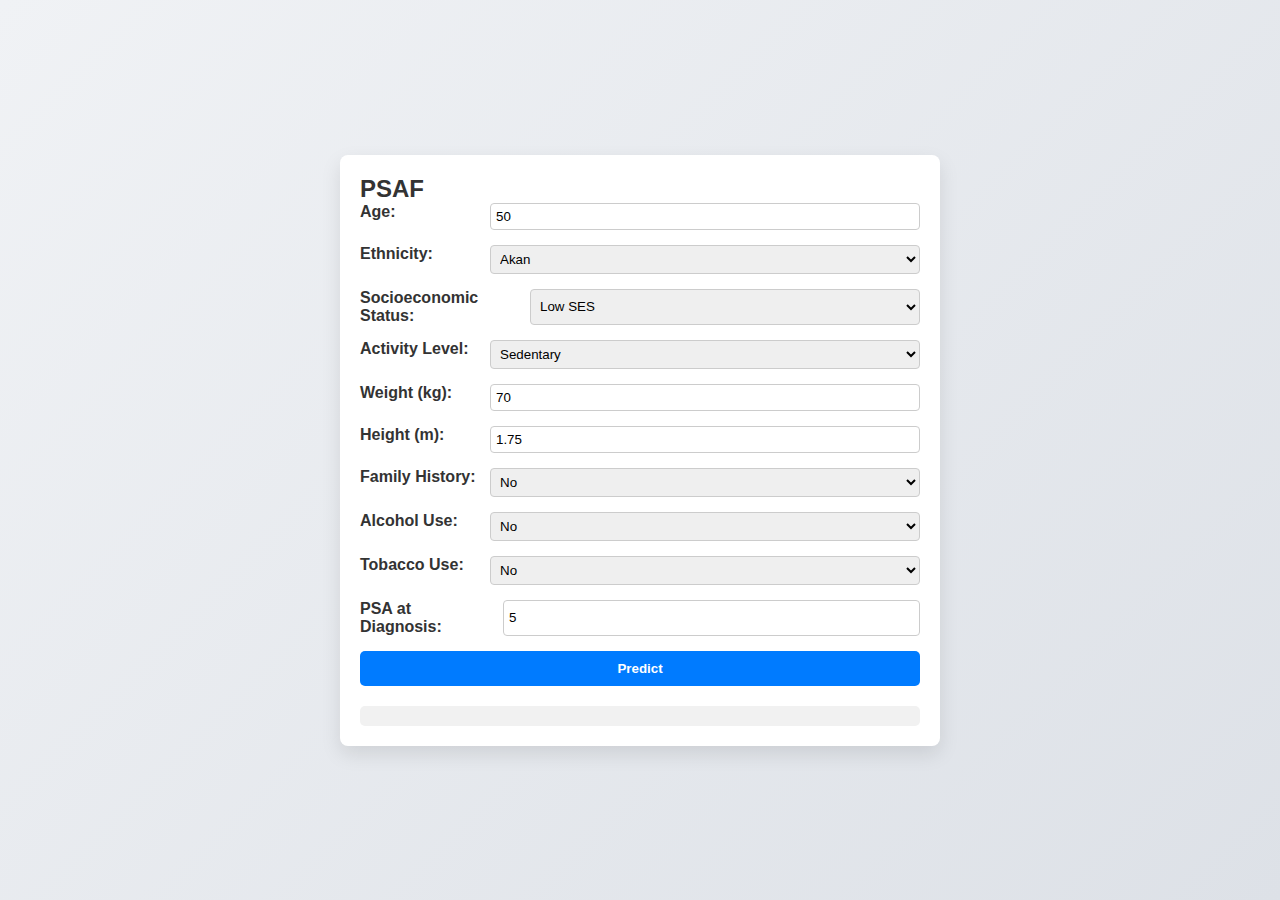
<file: psaf_index.html>
<!DOCTYPE html>
<html lang="en">
<head>
    <meta charset="UTF-8">
    <meta name="viewport" content="width=device-width, initial-scale=1.0">
    <title>PSAF App</title>
    <style>
        * {
            margin: 0;
            padding: 0;
            box-sizing: border-box;
        }
        body {
            font-family: Arial, sans-serif;
            display: flex;
            justify-content: center;
            align-items: center;
            min-height: 100vh;
            background: linear-gradient(135deg, #f0f2f5, #dde1e7);
            color: #333;
        }
        .container {
            background-color: #fff;
            padding: 20px;
            border-radius: 8px;
            width: 600px;
            box-shadow: 0 8px 20px rgba(0, 0, 0, 0.1);
            overflow-y: auto;
            max-height: 90vh;
        }
        .field-group {
            display: flex;
            justify-content: space-between;
            margin-bottom: 15px;
        }
        label {
            font-weight: bold;
            margin-right: 10px;
        }
        input, select {
            width: calc(100% - 130px);
            padding: 5px;
            border: 1px solid #ccc;
            border-radius: 4px;
        }
        .button {
            display: block;
            width: 100%;
            padding: 10px;
            background-color: #007bff;
            color: white;
            border: none;
            border-radius: 5px;
            cursor: pointer;
            font-weight: bold;
        }
        .button:hover {
            background-color: #0056b3;
        }
        .result {
            margin-top: 20px;
            padding: 10px;
            background-color: #f1f1f1;
            border-radius: 5px;
        }
    </style>
</head>
<body>

<div class="container">
    <h2>PSAF</h2>
    <form id="prediction-form">

        <!-- Age -->
        <div class="field-group">
            <label for="age">Age:</label>
            <input type="number" id="age" value="50">
        </div>

        <!-- Ethnicity -->
        <div class="field-group">
            <label for="ethnicity">Ethnicity:</label>
            <select id="ethnicity">
                <option value="1">Akan</option>
                <option value="2">Ga</option>
                <option value="3">Ewe</option>
                <option value="4">Northern</option>
                <option value="5">Other West African</option>
                <option value="6">Other Non-West African</option>
                <option value="7">European/Asian/American</option>
            </select>
        </div>

        <!-- Socioeconomic Status -->
        <div class="field-group">
            <label for="ses">Socioeconomic Status:</label>
            <select id="ses">
                <option value="1">Low SES</option>
                <option value="2">High SES</option>
                <option value="3">Retired</option>
                <option value="4">Not Stated</option>
            </select>
        </div>

        <!-- Activity Level -->
        <div class="field-group">
            <label for="act">Activity Level:</label>
            <select id="act">
                <option value="1">Sedentary</option>
                <option value="2">Non-Sedentary</option>
                <option value="3">Retired/NA</option>
            </select>
        </div>

        <!-- Weight -->
        <div class="field-group">
            <label for="weight">Weight (kg):</label>
            <input type="number" id="weight" value="70" step="0.1">
        </div>

        <!-- Height -->
        <div class="field-group">
            <label for="height">Height (m):</label>
            <input type="number" id="height" value="1.75" step="0.01">
        </div>

        <!-- Additional Inputs -->
        <!-- Family History -->
        <div class="field-group">
            <label for="fmh">Family History:</label>
            <select id="fmh">
                <option value="0">No</option>
                <option value="1">Yes</option>
            </select>
        </div>

        <!-- Alcohol Use -->
        <div class="field-group">
            <label for="alc">Alcohol Use:</label>
            <select id="alc">
                <option value="0">No</option>
                <option value="1">Yes</option>
            </select>
        </div>

        <!-- Tobacco Use -->
        <div class="field-group">
            <label for="tbc">Tobacco Use:</label>
            <select id="tbc">
                <option value="0">No</option>
                <option value="1">Yes</option>
            </select>
        </div>

        <!-- PSA Diagnosis -->
        <div class="field-group">
            <label for="psaDiagnosis">PSA at Diagnosis:</label>
            <input type="number" id="psaDiagnosis" value="5" step="0.1">
        </div>

        <button type="button" class="button" onclick="calculatePrediction()">Predict</button>

        <div class="result" id="result"></div>
    </form>
</div>

<script>
    function calculatePrediction() {
        const age = parseFloat(document.getElementById("age").value);
        const ethnicity = parseInt(document.getElementById("ethnicity").value);
        const ses = parseInt(document.getElementById("ses").value);
        const act = parseInt(document.getElementById("act").value);
        const weight = parseFloat(document.getElementById("weight").value);
        const height = parseFloat(document.getElementById("height").value);
        const fmh = parseInt(document.getElementById("fmh").value);
        const alc = parseInt(document.getElementById("alc").value);
        const tbc = parseInt(document.getElementById("tbc").value);
        const psaDiagnosis = parseFloat(document.getElementById("psaDiagnosis").value);

        const bmi = weight / (height ** 2);
        const logOdds = 1.3040 + (0.1026 * age) + (0.0060 * ethnicity) + (-0.2003 * ses) + (0.0890 * act) +
                        (0.0100 * weight) + (-1.7798 * height) + (-0.1927 * bmi) + (-0.1924 * fmh) + 
                        (0.1090 * alc) + (0.3973 * tbc) + (0.0001 * psaDiagnosis);

        const probability = 1 / (1 + Math.exp(-logOdds));
        const prediction = probability >= 0.52 ? "Higher likelihood of PSA resolution at 50%" : "Lower likelihood of PSA resolution at 50%";

        document.getElementById("result").innerHTML = `Probability: ${(probability * 100).toFixed(2)}%<br>Prediction: ${prediction}`;
    }
</script>

</body>
</html>
</file>
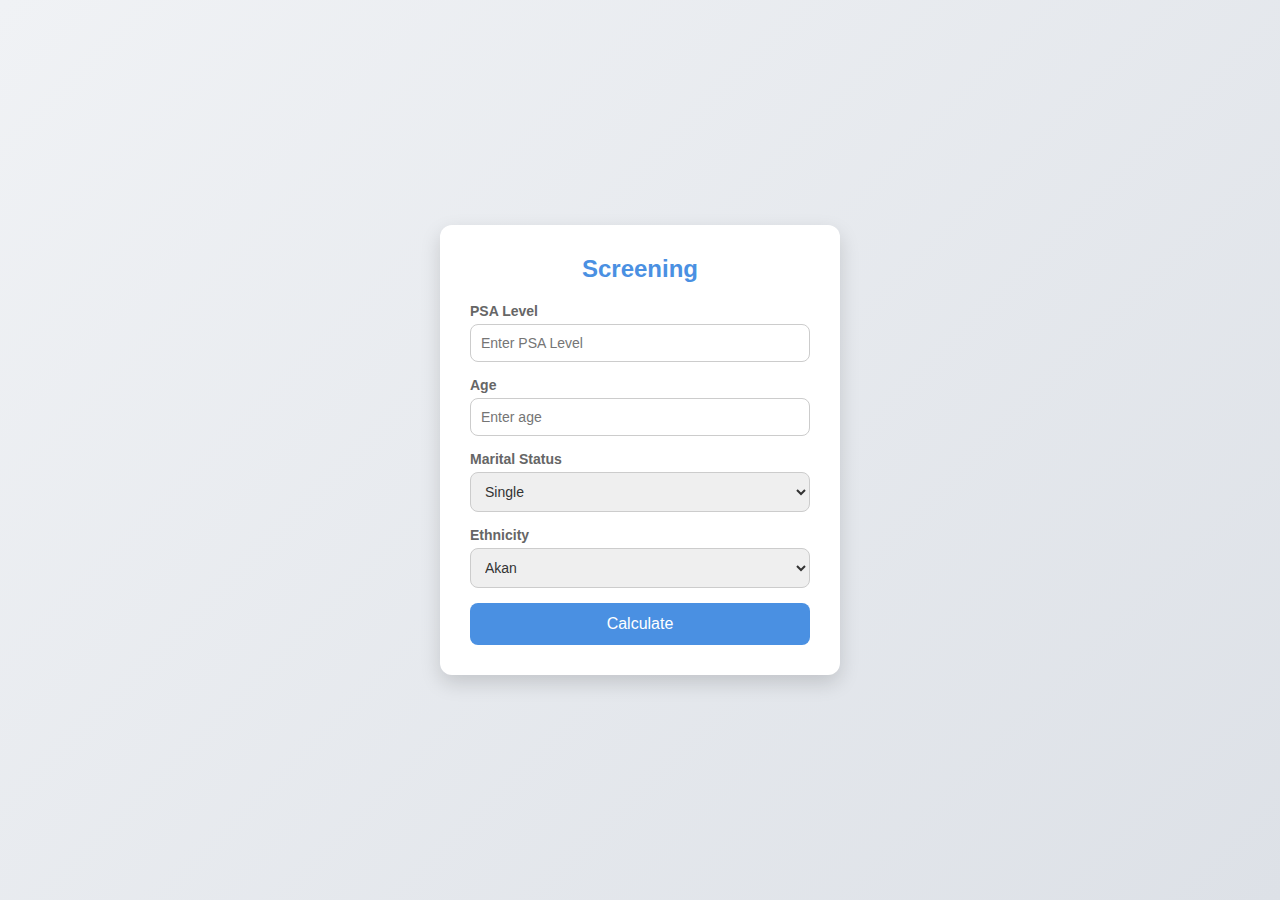
<file: screening_index.html>
<!DOCTYPE html>
<html lang="en">
<head>
    <meta charset="UTF-8">
    <meta name="viewport" content="width=device-width, initial-scale=1.0">
    <title>Screening App</title>
    <style>
        /* Basic Reset */
        * {
            margin: 0;
            padding: 0;
            box-sizing: border-box;
        }

        body {
            font-family: 'Arial', sans-serif;
            display: flex;
            justify-content: center;
            align-items: center;
            min-height: 100vh;
            background: linear-gradient(135deg, #f0f2f5, #dde1e7);
            color: #333;
        }

        .calculator {
            background-color: #fff;
            padding: 30px;
            border-radius: 12px;
            box-shadow: 0 8px 20px rgba(0, 0, 0, 0.15);
            max-width: 400px;
            width: 100%;
            text-align: center;
        }

        .calculator h2 {
            font-size: 24px;
            margin-bottom: 20px;
            color: #4A90E2;
            font-weight: bold;
        }

        .form-group {
            margin-bottom: 15px;
            text-align: left;
        }

        .form-group label {
            display: block;
            font-size: 14px;
            color: #666;
            margin-bottom: 5px;
            font-weight: bold;
        }

        .form-group select,
        .form-group input {
            width: 100%;
            padding: 10px;
            font-size: 14px;
            color: #333;
            border: 1px solid #ccc;
            border-radius: 8px;
            outline: none;
            transition: border-color 0.3s;
        }

        .form-group select:focus,
        .form-group input:focus {
            border-color: #4A90E2;
        }

        .calculate-btn {
            width: 100%;
            padding: 12px;
            font-size: 16px;
            background-color: #4A90E2;
            color: #fff;
            border: none;
            border-radius: 8px;
            cursor: pointer;
            transition: background-color 0.3s;
        }

        .calculate-btn:hover {
            background-color: #357ABD;
        }

        /* Modal overlay */
        .modal-overlay {
            position: fixed;
            top: 0;
            left: 0;
            width: 100%;
            height: 100%;
            background: rgba(0, 0, 0, 0.5);
            display: none;
            justify-content: center;
            align-items: center;
            z-index: 10;
        }

        /* Modal content */
        .modal {
            background: #fff;
            padding: 20px;
            border-radius: 8px;
            max-width: 300px;
            width: 100%;
            text-align: center;
            transform: scale(0.8);
            opacity: 0;
            transition: opacity 0.3s ease, transform 0.3s ease;
        }

        .modal.visible {
            transform: scale(1);
            opacity: 1;
        }

        .modal h3 {
            margin-bottom: 15px;
            color: #4A90E2;
        }

        .modal p {
            font-size: 16px;
            margin-bottom: 20px;
        }

        .close-btn {
            padding: 10px 20px;
            background-color: #4A90E2;
            color: #fff;
            border: none;
            border-radius: 8px;
            cursor: pointer;
            font-size: 14px;
            transition: background-color 0.3s;
        }

        .close-btn:hover {
            background-color: #357ABD;
        }

        /* Loading spinner */
        .loader {
            border: 4px solid #f3f3f3;
            border-top: 4px solid #4A90E2;
            border-radius: 50%;
            width: 20px;
            height: 20px;
            animation: spin 1s linear infinite;
            margin: 20px auto;
        }

        @keyframes spin {
            0% { transform: rotate(0deg); }
            100% { transform: rotate(360deg); }
        }
    </style>
</head>
<body>

<div class="calculator">
    <h2>Screening</h2>

    <div class="form-group">
        <label for="psa">PSA Level</label>
        <input type="number" id="psa" placeholder="Enter PSA Level">
    </div>

    <div class="form-group">
        <label for="age">Age</label>
        <input type="number" id="age" placeholder="Enter age">
    </div>

    <div class="form-group">
        <label for="mar_cd">Marital Status</label>
        <select id="mar_cd">
            <option value="0">Single</option>
            <option value="1">Married</option>
        </select>
    </div>
    
    <div class="form-group">
        <label for="eth_cd">Ethnicity</label>
        <select id="eth_cd">
            <option value="1">Akan</option>
            <option value="2">Ewe</option>
            <option value="3">Ga</option>
        </select>
    </div>

    <button class="calculate-btn" onclick="calculate()">Calculate</button>
</div>

<div class="modal-overlay" id="modal-overlay">
    <div class="modal" id="modal">
        <h3>Result</h3>
        <p id="result-text"></p>
        <button class="close-btn" onclick="closeModal()">Close</button>
    </div>
</div>

<script>
    function calculate() {
        const psa = parseFloat(document.getElementById('psa').value);
        const age = parseInt(document.getElementById('age').value);
        const mar_cd = parseInt(document.getElementById('mar_cd').value);
        const eth_cd = parseInt(document.getElementById('eth_cd').value);

        // Validate input
        if (isNaN(psa) || isNaN(age)) {
            showModal("Please enter valid numbers for PSA and Age.");
            return;
        }

        // Calculation (example, replace with actual formula)
        const log_odds = (-4.742 + (0.088 * psa) + (0.698 * age) + (0.491 * mar_cd) - (0.230 * eth_cd));
        const probability = Math.exp(log_odds) / (1 + Math.exp(log_odds));
        const diagnosis = probability >= 0.48 ? "Positive" : "Negative";
        
        let interpretation;
        let recommendation;

        if (diagnosis === "Positive") {
            interpretation = "There is a high likelihood of prostate cancer.";
            recommendation = psa >= 4 ? "Consult a healthcare provider for further evaluation." : "A full clinical evaluation and PSA re-assessment are advised.";
        } else {
            interpretation = "There is a low likelihood of prostate cancer.";
            recommendation = psa >= 4 ? "Regular PSA monitoring is recommended." : "Continue annual PSA check-ups.";
        }

        showModal(`Probability: ${(probability * 100).toFixed(2)}%\nDiagnosis: ${diagnosis}\n${interpretation}\nRecommendation: ${recommendation}`);
    }

    function showModal(message) {
        document.getElementById('result-text').textContent = message;
        document.getElementById('modal-overlay').style.display = 'flex';
        document.getElementById('modal').classList.add('visible');
    }

    function closeModal() {
        document.getElementById('modal-overlay').style.display = 'none';
        document.getElementById('modal').classList.remove('visible');
    }
</script>

</body>
</html>
</file>
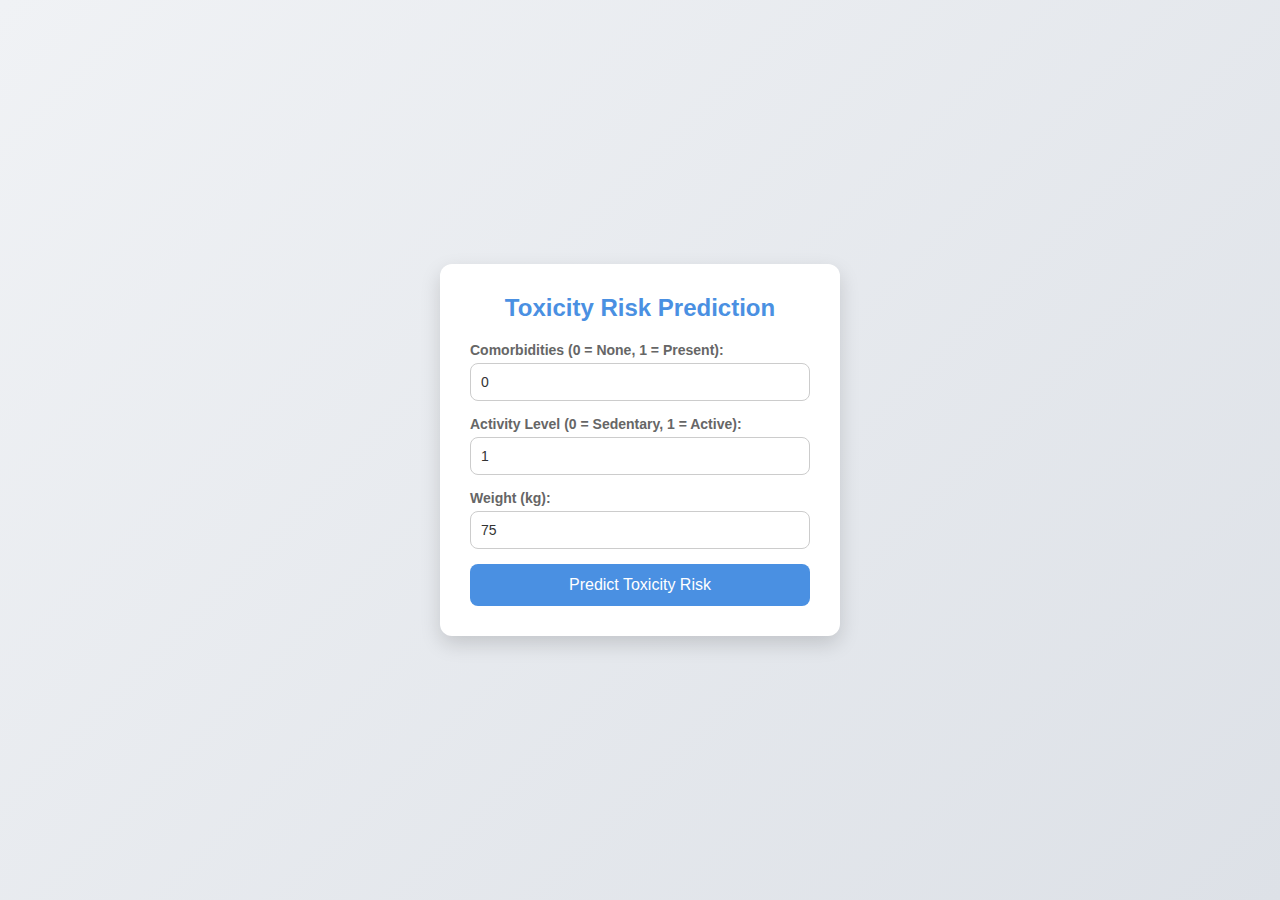
<file: toxicity.html>
<!DOCTYPE html>
<html lang="en">
<head>
    <meta charset="UTF-8">
    <meta name="viewport" content="width=device-width, initial-scale=1.0">
    <title>Prostate Cancer Metastasis Prediction App</title>
    <style>
        /* Basic Reset */
        * {
            margin: 0;
            padding: 0;
            box-sizing: border-box;
        }

        body {
            font-family: 'Arial', sans-serif;
            display: flex;
            justify-content: center;
            align-items: center;
            min-height: 100vh;
            background: linear-gradient(135deg, #f0f2f5, #dde1e7);
            color: #333;
        }

        .calculator {
            background-color: #fff;
            padding: 30px;
            border-radius: 12px;
            box-shadow: 0 8px 20px rgba(0, 0, 0, 0.15);
            max-width: 400px;
            width: 100%;
            text-align: center;
        }

        .calculator h2 {
            font-size: 24px;
            margin-bottom: 20px;
            color: #4A90E2;
            font-weight: bold;
        }

        .form-group {
            margin-bottom: 15px;
            text-align: left;
        }

        .form-group label {
            display: block;
            font-size: 14px;
            color: #666;
            margin-bottom: 5px;
            font-weight: bold;
        }

        .form-group select,
        .form-group input {
            width: 100%;
            padding: 10px;
            font-size: 14px;
            color: #333;
            border: 1px solid #ccc;
            border-radius: 8px;
            outline: none;
            transition: border-color 0.3s;
        }

        .form-group select:focus,
        .form-group input:focus {
            border-color: #4A90E2;
        }

        .calculate-btn {
            width: 100%;
            padding: 12px;
            font-size: 16px;
            background-color: #4A90E2;
            color: #fff;
            border: none;
            border-radius: 8px;
            cursor: pointer;
            transition: background-color 0.3s;
        }

        .calculate-btn:hover {
            background-color: #357ABD;
        }

        /* Modal overlay */
        .modal-overlay {
            position: fixed;
            top: 0;
            left: 0;
            width: 100%;
            height: 100%;
            background: rgba(0, 0, 0, 0.5);
            display: none;
            justify-content: center;
            align-items: center;
            z-index: 10;
        }

        /* Modal content */
        .modal {
            background: #fff;
            padding: 20px;
            border-radius: 8px;
            max-width: 300px;
            width: 100%;
            text-align: center;
            transform: scale(0.8);
            opacity: 0;
            transition: opacity 0.3s ease, transform 0.3s ease;
        }

        .modal.active {
            transform: scale(1);
            opacity: 1;
        }

        .modal h3 {
            font-size: 20px;
            margin-bottom: 10px;
            color: #4A90E2;
        }

        .modal p {
            font-size: 14px;
            color: #666;
            margin-bottom: 10px;
        }

        .close-btn {
            background: #4A90E2;
            color: #fff;
            padding: 8px 16px;
            border: none;
            border-radius: 8px;
            cursor: pointer;
        }
    </style>
</head>
<body>

<div class="calculator">
    <h2>Toxicity Risk Prediction</h2>
    <div class="form-group">
        <label for="comorbs">Comorbidities (0 = None, 1 = Present):</label>
        <input type="number" id="comorbs" value="0">
    </div>
    <div class="form-group">
        <label for="act">Activity Level (0 = Sedentary, 1 = Active):</label>
        <input type="number" id="act" value="1">
    </div>
    <div class="form-group">
        <label for="weight">Weight (kg):</label>
        <input type="number" id="weight" value="75">
    </div>
    

    <button class="calculate-btn" onclick="predictRisk()">Predict Toxicity Risk</button>
</div>

<div class="modal-overlay" id="modal-overlay">
    <div class="modal" id="result-modal">
        <h3>Prediction Results</h3>
        <p id="prediction-result"></p>
        <button class="close-btn" onclick="closeModal()">Close</button>
    </div>
</div>

<script>
    function predictRisk() {
        const comorbs = parseFloat(document.getElementById("comorbs").value);
        const act = parseFloat(document.getElementById("act").value);
        const weight = parseFloat(document.getElementById("weight").value);
        // Collect additional input values...

        const intercept = 2.357;
        const coef = {
            comorbs: -1.305, age_cd: -0.518, eth_cd: -0.050, ses: -0.156, act: 0.385,
            trd: -0.074, weight: 0.012, height: 0.427, bmi_cd: -0.059, lin_cd: 0.351,
            pnd_cd: -0.120, fmh: -0.054, alc: -0.698, tbc: 1.168, loc_cd: -0.069, dre_l: 0.695
        };

        let log_odds = intercept + coef.comorbs * comorbs + coef.act * act + coef.weight * weight;
        // Add other variables to log_odds calculation...

        const probability = 1 / (1 + Math.exp(-log_odds));
        displayResult(probability);
    }

    function displayResult(probability) {
        const resultText = `Predicted Probability of Toxicity Risk: ${probability.toFixed(4)}`;
        document.getElementById("prediction-result").innerText = resultText;
        document.getElementById("modal-overlay").style.display = "flex";
        document.getElementById("result-modal").classList.add("active");
    }

    function closeModal() {
        document.getElementById("modal-overlay").style.display = "none";
        document.getElementById("result-modal").classList.remove("active");
    }
</script>

</body>
</html>
</file>
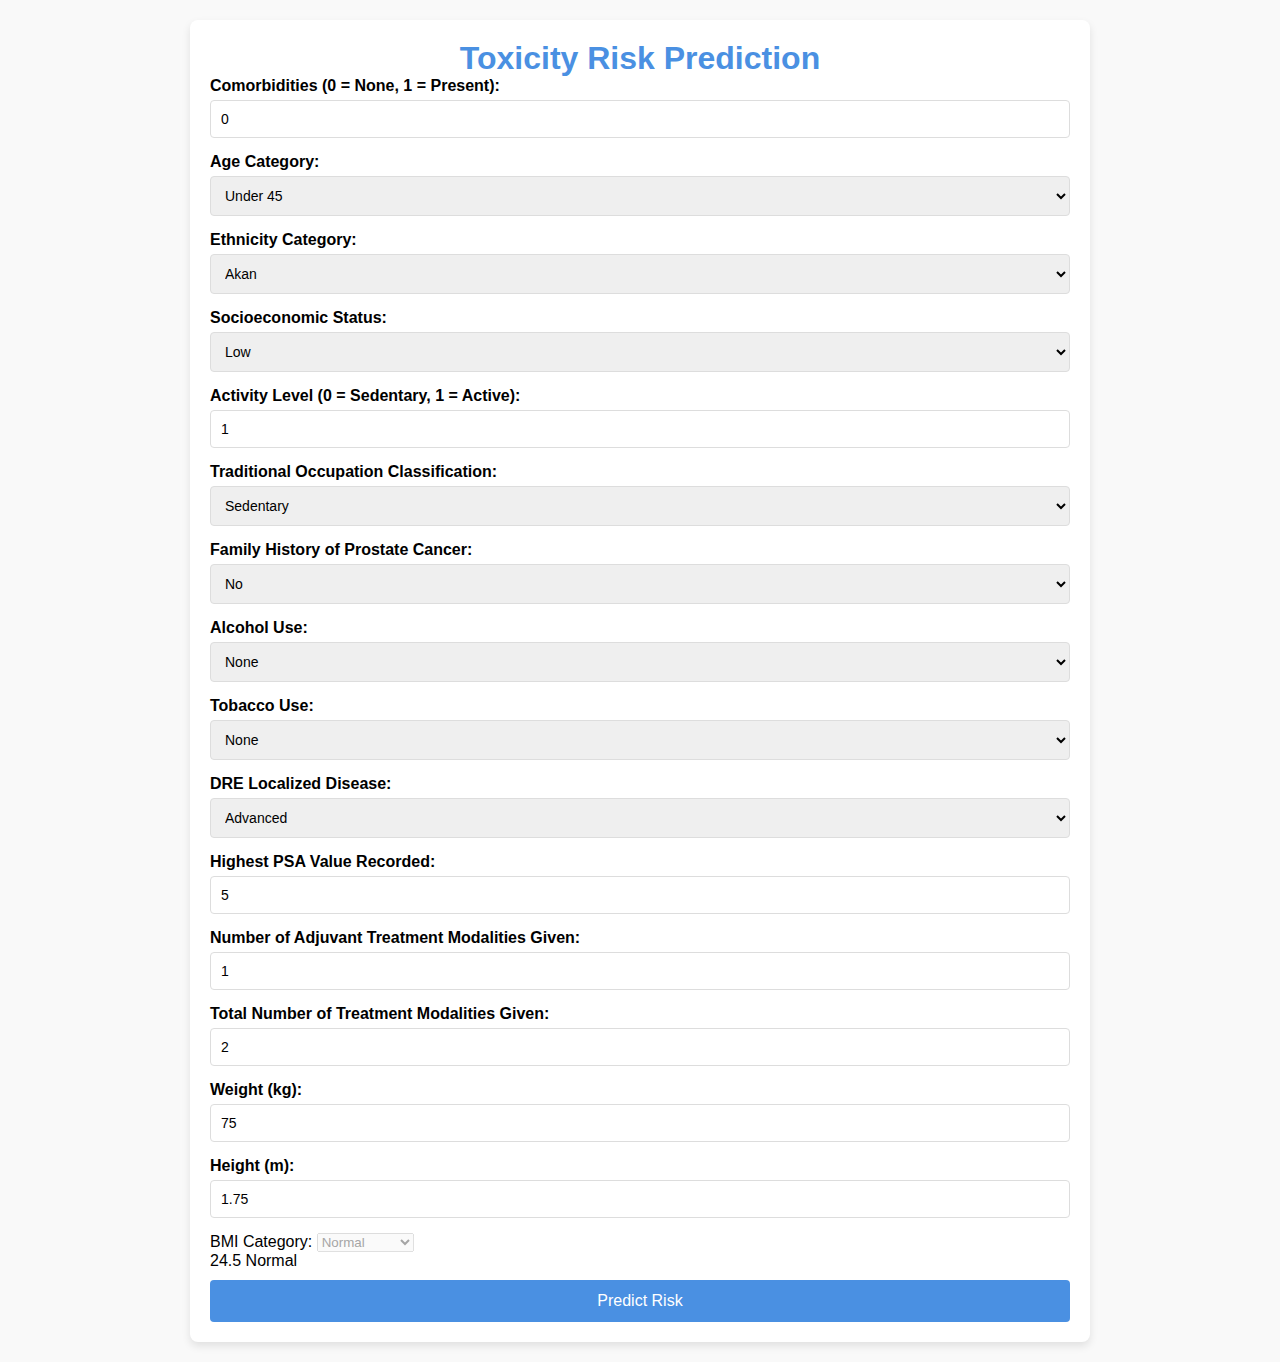
<file: toxicity1.html>
<!DOCTYPE html>
<html lang="en">
<head>
    <meta charset="UTF-8">
    <meta name="viewport" content="width=device-width, initial-scale=1.0">
    <title>Toxicity Risk Prediction</title>
    <style>
      * {
            margin: 0;
            padding: 0;
            box-sizing: border-box;
        }

        body {
            font-family: Arial, sans-serif;
            background-color: #f9f9f9;
            padding: 20px;
            margin: 0;
        }
        .container {
            max-width: 900px;
            margin: 0 auto;
            background: #fff;
            padding: 20px;
            border-radius: 8px;
            box-shadow: 0 4px 8px rgba(0, 0, 0, 0.1);
        }
        h1 {
            color: #4A90E2;
            text-align: center;
        }
        .form-group {
            margin-bottom: 15px;
        }
        .form-group label {
            display: block;
            margin-bottom: 5px;
            font-weight: bold;
        }
        .form-group input,
        .form-group select {
            width: 100%;
            padding: 10px;
            font-size: 14px;
            border: 1px solid #ddd;
            border-radius: 4px;
        }
        .btn {
            width: 100%;
            padding: 12px;
            background-color: #4A90E2;
            color: #fff;
            font-size: 16px;
            border: none;
            border-radius: 4px;
            cursor: pointer;
            margin-top: 10px;
        }
        .btn:hover {
            background-color: #357ABD;
        }
        .output {
            margin-top: 20px;
            padding: 15px;
            background-color: #f7f7f7;
            border: 1px solid #ddd;
            border-radius: 4px;
        }
        .output h3 {
            color: #4A90E2;
        }
        .output p {
            margin-bottom: 10px;
        }

        /* Modal Styling */
.modal {
    display: none; /* Hidden by default */
    position: fixed;
    z-index: 999; /* Sits on top of other elements */
    left: 0;
    top: 0;
    width: 100%;
    height: 100%;
    overflow: auto; /* Enable scrolling if needed */
    background-color: rgba(0, 0, 0, 0.5); /* Black with opacity */
}

.modal-content {
    background-color: #fff;
    margin: 15% auto; /* 15% from the top and centered */
    padding: 20px;
    border-radius: 8px;
    width: 80%; /* 80% width of the viewport */
    box-shadow: 0 4px 8px rgba(0, 0, 0, 0.2);
    animation: fadeIn 0.5s ease; /* Smooth fade-in effect */
}

.modal-header {
    text-align: center;
    font-size: 1.5rem;
    font-weight: bold;
    margin-bottom: 20px;
    color: #4A90E2;
}

.close {
    color: #aaa;
    float: right;
    font-size: 1.2rem;
    font-weight: bold;
    cursor: pointer;
}

.close:hover,
.close:focus {
    color: black;
    text-decoration: none;
    cursor: pointer;
}

@keyframes fadeIn {
    from {
        opacity: 0;
    }
    to {
        opacity: 1;
    }
}

    </style>
</head>
<body>
    <div class="container">
        <h1>Toxicity Risk Prediction</h1>
        <form id="toxicity-form">
            <!-- Add all the fields -->
            <div class="form-group">
                <label for="comorbs">Comorbidities (0 = None, 1 = Present):</label>
                <input type="number" id="comorbs" value="0" min="0" max="1">
            </div>
            <div class="form-group">
                <label for="age_cd">Age Category:</label>
                <select id="age_cd">
                    <option value="1">Under 45</option>
                    <option value="2">45-54</option>
                    <option value="3">55-64</option>
                    <option value="4">65-74</option>
                    <option value="5">75-84</option>
                    <option value="6">85+</option>
                </select>
            </div>
            <div class="form-group">
                <label for="eth_cd">Ethnicity Category:</label>
                <select id="eth_cd">
                    <option value="1">Akan</option>
                    <option value="2">Ga</option>
                    <option value="3">Ewe</option>
                    <option value="4">Northern</option>
                    <option value="5">Other West African</option>
                    <option value="6">Other African</option>
                    <option value="7">European/Asian/American</option>
                </select>
            </div>
            <div class="form-group">
                <label for="ses">Socioeconomic Status:</label>
                <select id="ses">
                    <option value="1">Low</option>
                    <option value="2">Medium</option>
                    <option value="3">High</option>
                </select>
            </div>
            <div class="form-group">
                <label for="act">Activity Level (0 = Sedentary, 1 = Active):</label>
                <input type="number" id="act" value="1" min="0" max="1">
            </div>
            <div class="form-group">
                <label for="trd">Traditional Occupation Classification:</label>
                <select id="trd">
                    <option value="1">Sedentary</option>
                    <option value="2">Manual</option>
                    <option value="3">Sporting</option>
                </select>
            </div>
             <!-- Newly Added Fields -->
            <div class="form-group">
                <label for="fmh">Family History of Prostate Cancer:</label>
                <select id="fmh">
                    <option value="0">No</option>
                    <option value="1">Yes</option>
                </select>
            </div>
            <div class="form-group">
                <label for="alc">Alcohol Use:</label>
                <select id="alc">
                    <option value="0">None</option>
                    <option value="1">Moderate</option>
                    <option value="2">Heavy</option>
                </select>
            </div>
            <div class="form-group">
                <label for="tbc">Tobacco Use:</label>
                <select id="tbc">
                    <option value="0">None</option>
                    <option value="1">Former</option>
                    <option value="2">Current</option>
                </select>
            </div>
            <div class="form-group">
                <label for="dre_l">DRE Localized Disease:</label>
                <select id="dre_l">
                    <option value="0">Advanced</option>
                    <option value="1">Localized</option>
                </select>
            </div>
            <div class="form-group">
                <label for="hpsa_cd">Highest PSA Value Recorded:</label>
                <input type="number" id="hpsa_cd" value="5" min="0">
            </div>
            <div class="form-group">
                <label for="natg">Number of Adjuvant Treatment Modalities Given:</label>
                <input type="number" id="natg" value="1" min="0">
            </div>
            <div class="form-group">
                <label for="tmg">Total Number of Treatment Modalities Given:</label>
                <input type="number" id="tmg" value="2" min="0">
            </div>
            <div class="form-group">
            <label for="weight">Weight (kg):</label>
            <input type="number" id="weight" value="75" min="1">
        </div>
        <div class="form-group">
            <label for="height">Height (m):</label>
            <input type="number" id="height" value="1.75" min="0.1">
        </div>
        <div class="bmi-section">
            <div>
                <label for="bmi_cd">BMI Category:</label>
                <select id="bmi_cd" disabled>
                    <option value="1">Underweight</option>
                    <option value="2">Normal</option>
                    <option value="3">Overweight</option>
                    <option value="4">Obese</option>
                </select>
            </div>
            <div id="bmi-result" class="bmi-result-text"></div>
        </div>
        
            <button type="button" class="btn" id="predict-button">Predict Risk</button>
        </form>
       <div class="output" id="output-container" style="display: none;">
    <!-- Modal -->
<div id="result-modal" class="modal">
    <div class="modal-content">
        <span class="close" id="close-modal">&times;</span>
        <div class="modal-header">Prediction Results</div>
        <p id="risk-text"></p>
        <p id="interpretation-text"></p>
        <h4>Recommendations for Urologists:</h4>
        <ul id="uro-recommendations"></ul>
        <h4>Recommendations for Patients:</h4>
        <ul id="patient-recommendations"></ul>
    </div>
</div>


    </div>
    <script>
        // Coefficients for logistic regression
        const coefficients = {
            intercept: 2.357,
            comorbs: -1.305,
            age_cd: -0.518,
            eth_cd: -0.05,
            ses: -0.156,
            act: 0.385,
            trd: -0.074,
            weight: 0.012,
            height: 0.427,
            bmi_cd: -0.059,
            hpsa_cd: -0.272
        };

        // Function to calculate toxicity risk
        function calculateRisk(inputs) {
            const logOdds = coefficients.intercept +
                coefficients.comorbs * inputs.comorbs +
                coefficients.age_cd * inputs.age_cd +
                coefficients.eth_cd * inputs.eth_cd +
                coefficients.ses * inputs.ses +
                coefficients.act * inputs.act +
                coefficients.trd * inputs.trd +
                coefficients.weight * inputs.weight +
                coefficients.height * inputs.height +
                coefficients.bmi_cd * inputs.bmi_cd +
                coefficients.hpsa_cd * inputs.hpsa_cd;

            const probability = 1 / (1 + Math.exp(-logOdds));
            return probability;
        }

        // Function to generate recommendations
        function getRecommendations(risk) {
            if (risk < 0.2) {
                return "Low risk of toxicity. Routine surveillance and healthy lifestyle are recommended.";
            } else if (risk < 0.5) {
                return "Moderate risk of toxicity. Enhanced monitoring and lifestyle counseling are recommended.";
            } else {
                return "High risk of toxicity. Aggressive monitoring and immediate treatment discussions are required.";
            }
        }

       // Recommendations logic
function getRecommendations(risk) {
    if (risk < 0.2) {
        return {
            category: "Low Risk",
            interpretation: "Low risk of toxicity.",
            uro: [
                "1. Routine Surveillance Protocol: Establish a protocol for regular follow-ups that includes PSA tests and DRE every 12 months.",
                "2. Patient Education: Provide patients with educational materials regarding prostate health.",
                "3. Risk Assessment: Continuously assess patients' risk profiles during visits.",
                "4. Communication: Maintain open communication channels with patients.",
                "5. Support Resources: Recommend support groups and resources."
            ],
            patient: [
                "1. Routine Monitoring: Continue with regular follow-ups, including PSA tests and DRE.",
                "2. Healthy Lifestyle: Maintain a balanced diet rich in fruits and vegetables.",
                "3. Limit Alcohol: Reduce alcohol intake and avoid smoking.",
                "4. Stay Active: Engage in regular physical activity.",
                "5. Ask Questions: Be proactive in discussing any concerns."
            ]
        };
    } else if (risk < 0.5) {
        return {
            category: "Moderate Risk",
            interpretation: "Moderate risk of toxicity.",
            uro: [
                "1. Enhanced Monitoring: Schedule more frequent visits, ideally every 6 months, to monitor PSA levels.",
                "2. Lifestyle Counseling: Discuss lifestyle modifications that can lower risk, including diet and exercise.",
                "3. Consider Further Testing: Evaluate the need for additional tests such as MRI or biopsy based on PSA trends.",
                "4. Patient Education: Provide tailored education based on individual risk factors.",
                "5. Discuss Treatment Options: Engage in discussions regarding treatment options based on individual circumstances."
            ],
            patient: [
                "1. Regular Follow-Ups: Ensure to attend all scheduled appointments for monitoring.",
                "2. Diet and Exercise: Incorporate a healthy diet and regular exercise into your routine.",
                "3. Discuss Changes: Report any changes in health or new symptoms to your healthcare provider.",
                "4. Be Proactive: Stay informed about prostate health and treatment options.",
                "5. Ask Questions: Don't hesitate to ask your healthcare provider any questions or express concerns."
            ]
        };
    } else {
        return {
            category: "High Risk",
            interpretation: "High risk of toxicity.",
            uro: [
                "1. Aggressive Monitoring: Schedule follow-ups every 3 months for close monitoring of PSA levels.",
                "2. Discuss Treatment Plans: Immediate discussions regarding potential treatment options, including surgery, radiation, or hormonal therapy.",
                "3. Multidisciplinary Approach: Consider referral to a multidisciplinary team for comprehensive care.",
                "4. Patient Support: Provide information on mental health resources and support systems for patients.",
                "5. Comprehensive Risk Assessment: Continuously assess other risk factors and adjust management plans accordingly."
            ],
            patient: [
                "1. Attend All Appointments: Make sure to attend all scheduled follow-ups to monitor your health closely.",
                "2. Open Communication: Discuss treatment options and any concerns with your healthcare provider.",
                "3. Support Systems: Seek support from family, friends, or support groups.",
                "4. Lifestyle Adjustments: Focus on a healthy lifestyle and adhere to your healthcare provider’s recommendations.",
                "5. Stay Informed: Educate yourself about your condition and treatment options."
            ]
        };
    }
}

// Event listener for prediction button
document.getElementById("predict-button").addEventListener("click", function () {
    // Collect all inputs
    const inputs = {
        comorbs: parseFloat(document.getElementById("comorbs").value),
        age_cd: parseFloat(document.getElementById("age_cd").value),
        eth_cd: parseFloat(document.getElementById("eth_cd").value),
        ses: parseFloat(document.getElementById("ses").value),
        act: parseFloat(document.getElementById("act").value),
        trd: parseFloat(document.getElementById("trd").value),
        weight: parseFloat(document.getElementById("weight").value),
        height: parseFloat(document.getElementById("height").value),
        bmi_cd: parseFloat(document.getElementById("bmi_cd").value),
        hpsa_cd: parseFloat(document.getElementById("hpsa_cd").value),
        fmh: parseFloat(document.getElementById("fmh").value),
        alc: parseFloat(document.getElementById("alc").value),
        tbc: parseFloat(document.getElementById("tbc").value),
        dre_l: parseFloat(document.getElementById("dre_l").value),
        natg: parseFloat(document.getElementById("natg").value),
        tmg: parseFloat(document.getElementById("tmg").value)
    };


  // Coefficients for logistic regression, updated to include new fields
const coefficients = {
    intercept: 2.357,
    comorbs: -1.305,
    age_cd: -0.518,
    eth_cd: -0.05,
    ses: -0.156,
    act: 0.385,
    trd: -0.074,
    weight: 0.012,
    height: 0.427,
    bmi_cd: -0.059,
    hpsa_cd: -0.272,
    fmh: 0.2,       // Coefficient for family history
    alc: -0.1,      // Coefficient for alcohol use
    tbc: 0.15,      // Coefficient for tobacco use
    dre_l: 0.5,     // Coefficient for DRE localized disease
    natg: 0.08,     // Coefficient for number of adjuvant treatments
    tmg: -0.05      // Coefficient for total number of treatments
};

// Function to calculate the risk
function calculateRisk(inputs) {
    // Logistic regression formula
    const logOdds = coefficients.intercept +
        coefficients.comorbs * inputs.comorbs +
        coefficients.age_cd * inputs.age_cd +
        coefficients.eth_cd * inputs.eth_cd +
        coefficients.ses * inputs.ses +
        coefficients.act * inputs.act +
        coefficients.trd * inputs.trd +
        coefficients.weight * inputs.weight +
        coefficients.height * inputs.height +
        coefficients.bmi_cd * inputs.bmi_cd +
        coefficients.hpsa_cd * inputs.hpsa_cd +
        coefficients.fmh * inputs.fmh +
        coefficients.alc * inputs.alc +
        coefficients.tbc * inputs.tbc +
        coefficients.dre_l * inputs.dre_l +
        coefficients.natg * inputs.natg +
        coefficients.tmg * inputs.tmg;

    // Convert log-odds to probability
    const probability = 1 / (1 + Math.exp(-logOdds));
    return probability;
}

 // Calculate risk
    const risk = calculateRisk(inputs);


    // Generate recommendations
    const recommendations = getRecommendations(risk);

    // Populate modal content
    document.getElementById("risk-text").innerText = `Predicted Probability of Toxicity Risk: ${(risk * 100).toFixed(2)}% (${recommendations.category})`;
    document.getElementById("interpretation-text").innerText = recommendations.interpretation;


    // Display results
    document.getElementById("output-container").style.display = "block";
    document.getElementById("risk-text").innerText = `Predicted Probability of Toxicity Risk: ${(risk * 100).toFixed(2)}% (${recommendations.category})`;
    document.getElementById("interpretation-text").innerText = recommendations.interpretation;
     const modal = document.getElementById("result-modal");
    modal.style.display = "block";


    // Render recommendations
    const uroList = document.getElementById("uro-recommendations");
    const patientList = document.getElementById("patient-recommendations");

    uroList.innerHTML = recommendations.uro.map(item => `<li>${item}</li>`).join("");
    patientList.innerHTML = recommendations.patient.map(item => `<li>${item}</li>`).join("");
});
    // Event listener to close modal
document.getElementById("close-modal").addEventListener("click", function () {
    const modal = document.getElementById("result-modal");
    modal.style.display = "none";
});

// Close modal on outside click
window.addEventListener("click", function (event) {
    const modal = document.getElementById("result-modal");
    if (event.target === modal) {
        modal.style.display = "none";
    }
});
function calculateBMI() {
            const weight = parseFloat(document.getElementById('weight').value);
            const height = parseFloat(document.getElementById('height').value);
            const bmiDropdown = document.getElementById('bmi_cd');
            const bmiResult = document.getElementById('bmi-result');
	    

            // Validate input
            if (!weight || !height || weight <= 0 || height <= 0) {
                bmiResult.textContent = "Invalid input.";
                bmiDropdown.value = ""; // Reset dropdown if invalid
                return;
            }

            // Calculate BMI
            const bmi = weight / (height ** 2);
            let interpretation = "";

            // Determine category and update dropdown
            if (bmi < 18.5) {
                bmiDropdown.value = "1"; // Underweight
                interpretation = "Underweight";
            } else if (bmi < 24.9) {
                bmiDropdown.value = "2"; // Normal
                interpretation = "Normal";
            } else if (bmi < 29.9) {
                bmiDropdown.value = "3"; // Overweight
                interpretation = "Overweight";
            } else {
                bmiDropdown.value = "4"; // Obese
                interpretation = "Obese";
            }

            // Update BMI result and interpretation
            bmiResult.textContent = `${bmi.toFixed(1)} ${interpretation}`;
        }

        // Add event listeners for weight and height inputs
        document.getElementById('weight').addEventListener('input', calculateBMI);
        document.getElementById('height').addEventListener('input', calculateBMI);

        // Initial calculation on page load
        calculateBMI();
    </script>
</body>
</html>
</file>
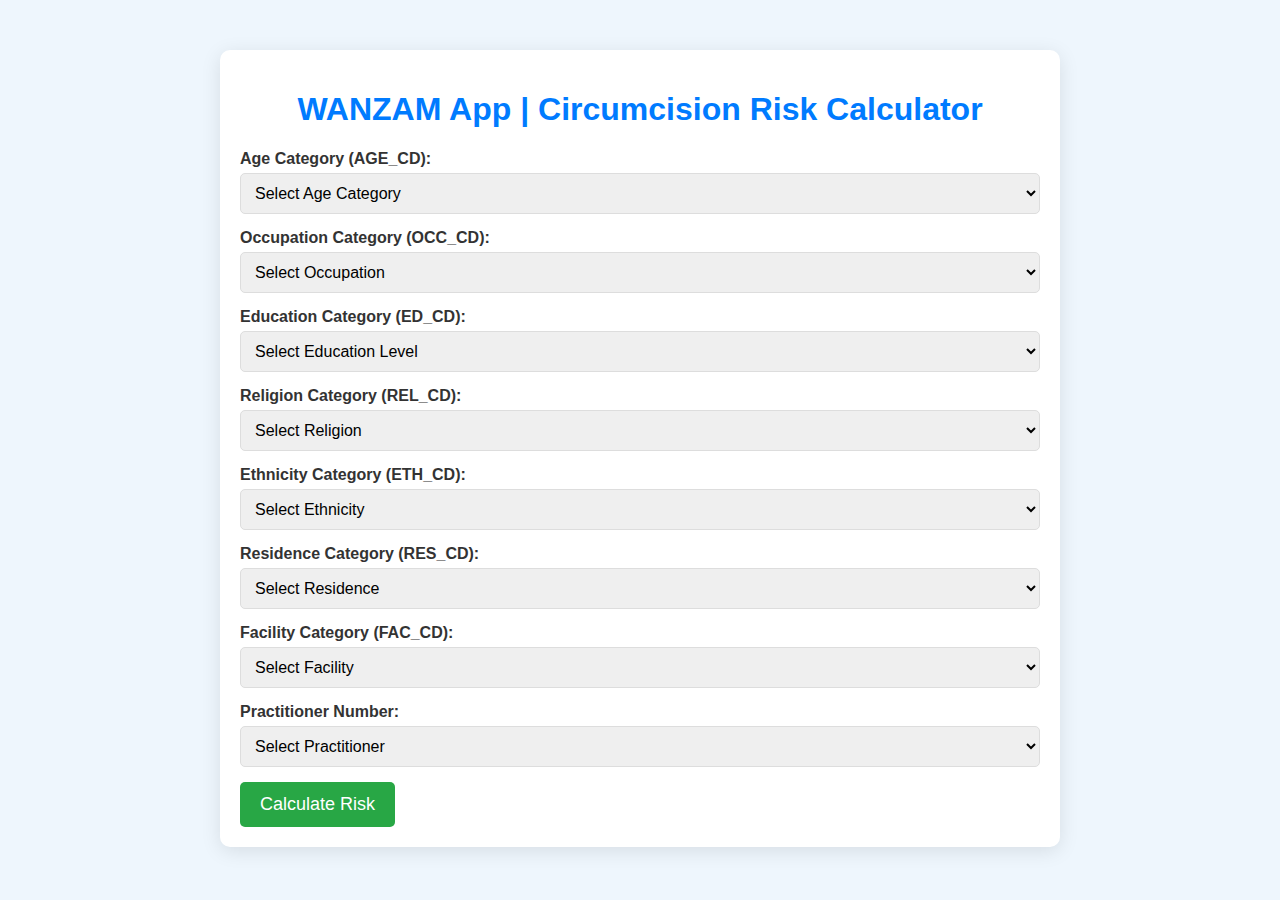
<file: WANZAM ORIGINAL.html>
<!DOCTYPE html>
<html lang="en">
<head>
    <meta charset="UTF-8">
    <meta name="viewport" content="width=device-width, initial-scale=1.0">
    <title>WANZAM App | Circumcision Risk Calculator</title>
    <style>
        body {
            font-family: 'Arial', sans-serif;
            background-color: #eef6fd;
            color: #333;
            margin: 0;
            padding: 0;
        }

        .container {
            max-width: 800px;
            margin: 50px auto;
            background: #ffffff;
            padding: 20px;
            border-radius: 10px;
            box-shadow: 0 4px 20px rgba(0, 0, 0, 0.1);
            transition: transform 0.3s ease, box-shadow 0.3s ease;
        }

        .container:hover {
            transform: scale(1.02);
            box-shadow: 0 6px 25px rgba(0, 0, 0, 0.2);
        }

        h1 {
            text-align: center;
            color: #007BFF;
        }

        .form-group {
            margin-bottom: 15px;
        }

        .form-group label {
            display: block;
            margin-bottom: 5px;
            font-weight: bold;
        }

        .form-group select {
            width: 100%;
            padding: 10px;
            font-size: 16px;
            border: 1px solid #ddd;
            border-radius: 5px;
            transition: border-color 0.3s ease;
        }

        .form-group select:focus {
            border-color: #007BFF;
            outline: none;
            box-shadow: 0 0 5px rgba(0, 123, 255, 0.5);
        }

        button {
            background-color: #28a745;
            color: #fff;
            padding: 12px 20px;
            font-size: 18px;
            border: none;
            border-radius: 5px;
            cursor: pointer;
            transition: background-color 0.3s ease, transform 0.3s ease;
        }

        button:hover {
            background-color: #218838;
            transform: scale(1.05);
        }

        /* Modal styling */
        .modal {
            display: none;
            position: fixed;
            z-index: 1000;
            top: 0;
            left: 0;
            width: 100%;
            height: 100%;
            background-color: rgba(0, 0, 0, 0.5);
            justify-content: center;
            align-items: center;
        }

        .modal-content {
            background-color: #fff;
            border-radius: 10px;
            padding: 20px;
            width: 90%;
            max-width: 500px;
            text-align: center;
            animation: fadeIn 0.3s ease-out;
            box-shadow: 0 6px 25px rgba(0, 0, 0, 0.2);
        }

        .modal-content h2 {
            color: #007BFF;
        }

        .modal-content p {
            font-size: 16px;
            line-height: 1.5;
            margin: 10px 0;
        }

        .close-button {
            background-color: #dc3545;
            color: #fff;
            padding: 10px 15px;
            font-size: 16px;
            border: none;
            border-radius: 5px;
            cursor: pointer;
            margin-top: 15px;
            transition: background-color 0.3s ease;
        }

        .close-button:hover {
            background-color: #c82333;
        }

        /* Animation */
        @keyframes fadeIn {
            from {
                opacity: 0;
                transform: scale(0.8);
            }
            to {
                opacity: 1;
                transform: scale(1);
            }
        }
    </style>
</head>
<body>

<div class="container">
    <h1>WANZAM App | Circumcision Risk Calculator</h1>
    <form id="riskCalculatorForm">
        <div class="form-group">
            <label for="AGE_CD">Age Category (AGE_CD):</label>
            <select id="AGE_CD" required>
                <option value="" disabled selected>Select Age Category</option>
                <option value="0">0 = Up to 4 weeks</option>
                <option value="1">1 = 4 weeks to 1 year</option>
                <option value="2">2 = 1 year to 5 years</option>
                <option value="3">3 = 5 to 10 years</option>
                <option value="4">4 = 10 to 20 years</option>
                <option value="5">5 = 20 years and beyond</option>
            </select>
        </div>
        <div class="form-group">
            <label for="OCC_CD">Occupation Category (OCC_CD):</label>
            <select id="OCC_CD" required>
                <option value="" disabled selected>Select Occupation</option>
                <option value="0">0 = Unemployed</option>
                <option value="1">1 = Health Professional</option>
                <option value="2">2 = Education</option>
                <option value="3">3 = Clerical/Managerial</option>
                <option value="4">4 = Agriculture/Vocational</option>
                <option value="5">5 = Forces (Police/Military)</option>
                <option value="6">6 = Students</option>
            </select>
        </div>

        <div class="form-group">
            <label for="ED_CD">Education Category (ED_CD):</label>
            <select id="ED_CD" required>
                <option value="" disabled selected>Select Education Level</option>
                <option value="0">0 = None</option>
                <option value="1">1 = Primary</option>
                <option value="2">2 = Secondary</option>
                <option value="3">3 = Tertiary</option>
                <option value="4">4 = Islamic Education</option>
            </select>
        </div>

        <div class="form-group">
            <label for="REL_CD">Religion Category (REL_CD):</label>
            <select id="REL_CD" required>
                <option value="" disabled selected>Select Religion</option>
                <option value="1">1 = Christianity</option>
                <option value="2">2 = Islam</option>
                <option value="3">3 = Traditional</option>
                <option value="4">4 = No Religion</option>
            </select>
        </div>

        <div class="form-group">
            <label for="ETH_CD">Ethnicity Category (ETH_CD):</label>
            <select id="ETH_CD" required>
                <option value="" disabled selected>Select Ethnicity</option>
                <option value="1">1 = Ewe</option>
                <option value="2">2 = Ga</option>
                <option value="3">3 = Akan</option>
                <option value="4">4 = Northern Tribes</option>
                <option value="5">5 = Igbo/Nigerian</option>
            </select>
        </div>

        <div class="form-group">
            <label for="RES_CD">Residence Category (RES_CD):</label>
            <select id="RES_CD" required>
                <option value="" disabled selected>Select Residence</option>
                <option value="1">1 = Rural</option>
                <option value="2">2 = Periurban</option>
                <option value="3">3 = Urban</option>
            </select>
        </div>

        <div class="form-group">
            <label for="FAC_CD">Facility Category (FAC_CD):</label>
            <select id="FAC_CD" required>
                <option value="" disabled selected>Select Facility</option>
                <option value="0">0 = Home Circumcision</option>
                <option value="1">1 = CHPS/Health Centre</option>
                <option value="2">2 = District Hospital</option>
                <option value="3">3 = Specialist Facility</option>
                <option value="4">4 = Teaching Hospital</option>
            </select>
        </div>

        <div class="form-group">
            <label for="Practitioner_Num">Practitioner Number:</label>
            <select id="Practitioner_Num" required>
                <option value="" disabled selected>Select Practitioner</option>
                <option value="1">1 = Doctor</option>
                <option value="2">2 = Nurse</option>
                <option value="3">3 = Midwife</option>
                <option value="4">4 = Wanzam</option>
                <option value="5">5 = Herbalist</option>
            </select>
        </div>

        <button type="button" onclick="calculateRisk()">Calculate Risk</button>
    </form>
</div>

<div class="modal" id="resultsModal">
    <div class="modal-content">
        <h2>Results</h2>
        <p id="probability">Predicted Probability: N/A</p>
        <p id="advice">Medical Advice: N/A</p>
        <p id="nextStep">Next Steps: N/A</p>
        <button class="close-button" onclick="closeModal()">Close</button>
    </div>
</div>

<script>
    async function calculateRisk() {
        const form = {
            AGE_CD: document.getElementById('AGE_CD').value,
            OCC_CD: document.getElementById('OCC_CD').value,
            ED_CD: document.getElementById('ED_CD').value,
            REL_CD: document.getElementById('REL_CD').value,
            ETH_CD: document.getElementById('ETH_CD').value,
            RES_CD: document.getElementById('RES_CD').value,
            FAC_CD: document.getElementById('FAC_CD').value,
            Practitioner_Num: document.getElementById('Practitioner_Num').value
        };

       try {
            const response = await fetch('https://wanzam-backend-4cme6d834-franks-projects-d94b555b.vercel.app/api/calculate', {
                method: 'POST',
                headers: { 'Content-Type': 'application/json' },
                body: JSON.stringify(form)
            });

            if (!response.ok) {
                throw new Error(`Error: ${response.statusText}`);
            }

            const result = await response.json();

            document.getElementById('probability').textContent = `Predicted Probability: ${result.probability || 'N/A'}`;
            document.getElementById('advice').textContent = `Medical Advice: ${result.advice || 'N/A'}`;
            document.getElementById('nextStep').textContent = `Next Steps: ${result.next_step || 'N/A'}`;

            openModal();
        } catch (error) {
            alert('Error calculating risk. Please try again.');
            console.error(error);
        }
    }

    function openModal() {
        document.getElementById('resultsModal').style.display = 'flex';
    }

    function closeModal() {
        document.getElementById('resultsModal').style.display = 'none';
    }
</script>

</body>
</html>
</file>
<file: styles.css>
/* styles.css */
body {
    font-family: Arial, sans-serif;
    line-height: 1.6;
    margin: 0;
    padding: 0;
    background: #f9f9f9;
    color: #333;
}

header {
    background: #4CAF50;
    color: white;
    text-align: center;
    padding: 1rem 0;
}

header h1 {
    margin: 0;
}

main {
    padding: 2rem;
}

section {
    margin-bottom: 2rem;
    padding: 1rem;
    border: 1px solid #ddd;
    border-radius: 8px;
    background: white;
    box-shadow: 0 4px 6px rgba(0, 0, 0, 0.1);
}

section h2 {
    color: #4A90E2;
    margin-bottom: 1rem;
}

section p {
    margin: 0;
}

.button-container {
    display: flex;
    flex-wrap: wrap;
    gap: 1rem;
    justify-content: center;
    margin-top: 1rem;
}

.btn {
    background: #E24A4A;
    color: white;
    padding: 0.8rem 1.2rem;
    border-radius: 8px;
    text-decoration: none;
    font-weight: bold;
    transition: background 0.3s;
}

.btn:hover {
    background:  #388E3C;
}

footer {
    text-align: center;
    padding: 1rem 0;
    background: #333;
    color: white;
}
</file>
